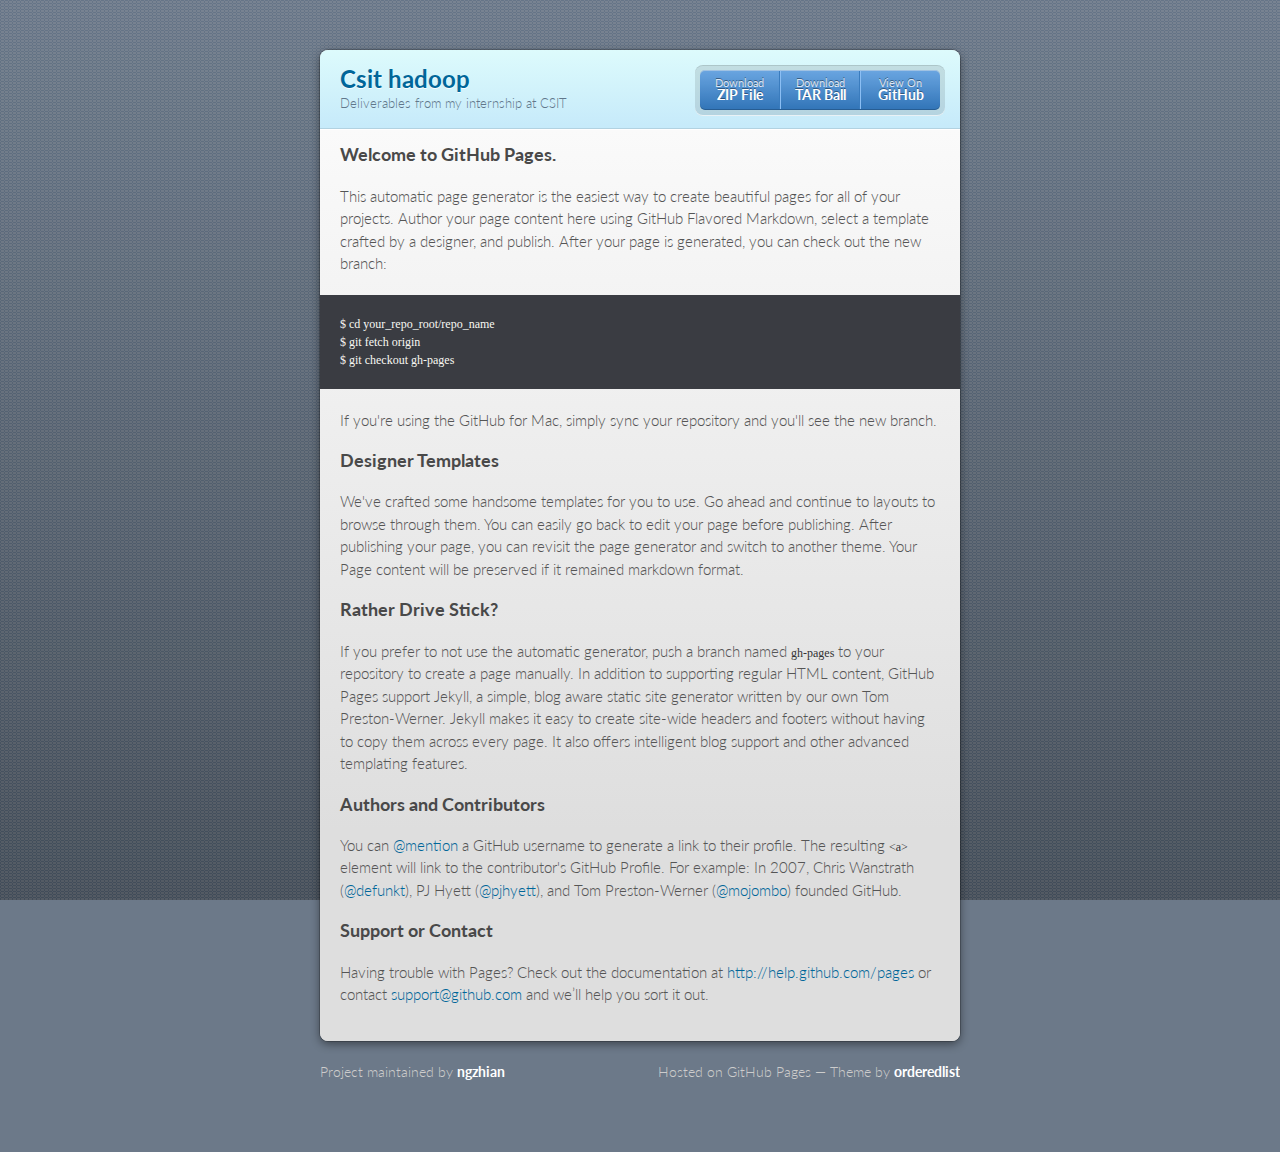
<file: index.html>
<!doctype html>
<html>
  <head>
    <meta charset="utf-8">
    <meta http-equiv="X-UA-Compatible" content="chrome=1">
    <title>Csit hadoop by ngzhian</title>

    <link rel="stylesheet" href="stylesheets/styles.css">
    <link rel="stylesheet" href="stylesheets/pygment_trac.css">
    <script src="javascripts/scale.fix.js"></script>
    <meta name="viewport" content="width=device-width, initial-scale=1, user-scalable=no">

    <!--[if lt IE 9]>
    <script src="//html5shiv.googlecode.com/svn/trunk/html5.js"></script>
    <![endif]-->
  </head>
  <body>
    <div class="wrapper">
      <header>
        <h1>Csit hadoop</h1>
        <p>Deliverables from my internship at CSIT</p>
        <p class="view"><a href="https://github.com/ngzhian/csit_hadoop">View the Project on GitHub <small>ngzhian/csit_hadoop</small></a></p>
        <ul>
          <li><a href="https://github.com/ngzhian/csit_hadoop/zipball/master">Download <strong>ZIP File</strong></a></li>
          <li><a href="https://github.com/ngzhian/csit_hadoop/tarball/master">Download <strong>TAR Ball</strong></a></li>
          <li><a href="https://github.com/ngzhian/csit_hadoop">View On <strong>GitHub</strong></a></li>
        </ul>
      </header>
      <section>
        <h3>Welcome to GitHub Pages.</h3>

<p>This automatic page generator is the easiest way to create beautiful pages for all of your projects. Author your page content here using GitHub Flavored Markdown, select a template crafted by a designer, and publish. After your page is generated, you can check out the new branch:</p>

<pre><code>$ cd your_repo_root/repo_name
$ git fetch origin
$ git checkout gh-pages
</code></pre>

<p>If you're using the GitHub for Mac, simply sync your repository and you'll see the new branch.</p>

<h3>Designer Templates</h3>

<p>We've crafted some handsome templates for you to use. Go ahead and continue to layouts to browse through them. You can easily go back to edit your page before publishing. After publishing your page, you can revisit the page generator and switch to another theme. Your Page content will be preserved if it remained markdown format.</p>

<h3>Rather Drive Stick?</h3>

<p>If you prefer to not use the automatic generator, push a branch named <code>gh-pages</code> to your repository to create a page manually. In addition to supporting regular HTML content, GitHub Pages support Jekyll, a simple, blog aware static site generator written by our own Tom Preston-Werner. Jekyll makes it easy to create site-wide headers and footers without having to copy them across every page. It also offers intelligent blog support and other advanced templating features.</p>

<h3>Authors and Contributors</h3>

<p>You can <a href="https://github.com/blog/821" class="user-mention">@mention</a> a GitHub username to generate a link to their profile. The resulting <code>&lt;a&gt;</code> element will link to the contributor's GitHub Profile. For example: In 2007, Chris Wanstrath (<a href="https://github.com/defunkt" class="user-mention">@defunkt</a>), PJ Hyett (<a href="https://github.com/pjhyett" class="user-mention">@pjhyett</a>), and Tom Preston-Werner (<a href="https://github.com/mojombo" class="user-mention">@mojombo</a>) founded GitHub.</p>

<h3>Support or Contact</h3>

<p>Having trouble with Pages? Check out the documentation at <a href="http://help.github.com/pages">http://help.github.com/pages</a> or contact <a href="mailto:support@github.com">support@github.com</a> and we’ll help you sort it out.</p>
      </section>
    </div>
    <footer>
      <p>Project maintained by <a href="https://github.com/ngzhian">ngzhian</a></p>
      <p>Hosted on GitHub Pages &mdash; Theme by <a href="https://github.com/orderedlist">orderedlist</a></p>
    </footer>
    <!--[if !IE]><script>fixScale(document);</script><![endif]-->
    
  </body>
</html>
</file>
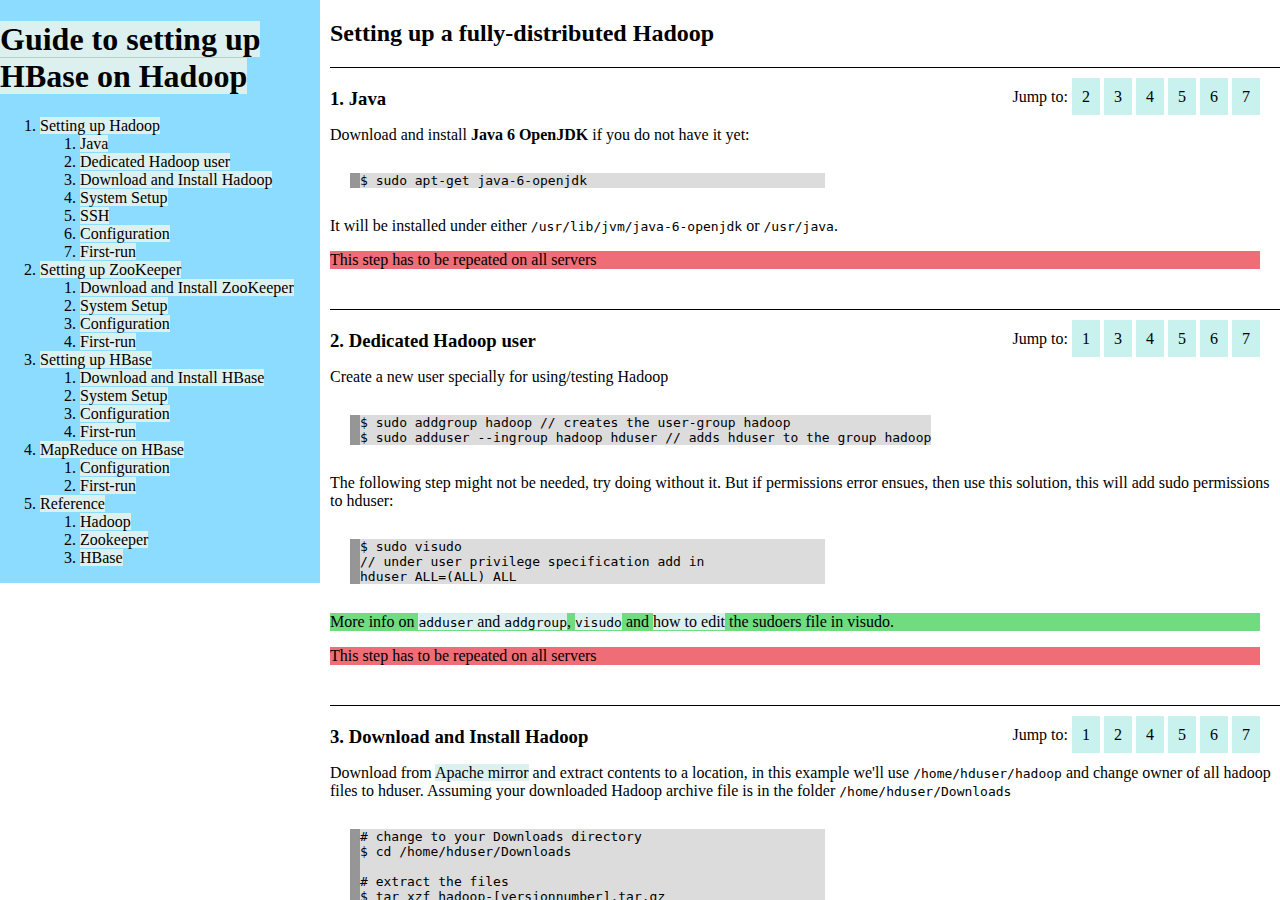
<file: guide/guide.html>
<!DOCTYPE html>

<html>
<head>
<title>Guide to setting up HBase on Hadoop</title>
<link rel="stylesheet" type="text/css" href="main.css">
<style>

</style>
</head>
<body>
<nav>
<h1><a href="">Guide to setting up HBase on Hadoop</a></h1>
<ol>

<li>
<a href="#hadooptop">Setting up Hadoop</a>
<ol class="">
<li><a href="#hadoop1">Java</a></li>
<li><a href="#hadoop2">Dedicated Hadoop user</a></li>
<li><a href="#hadoop3">Download and Install Hadoop</a></li>
<li><a href="#hadoop4">System Setup</a></li>
<li><a href="#hadoop5">SSH</a></li>
<li><a href="#hadoop6">Configuration</a></li>
<li><a href="#hadoop7">First-run</a></li>
</ol>
</li>

<li>
<a href="#zookeepertop">Setting up ZooKeeper</a>
<ol>
<li><a href="#zookeeper1">Download and Install ZooKeeper</a></li>
<li><a href="#zookeeper2">System Setup</a></li>
<li><a href="#zookeeper3">Configuration</a></li>
<li><a href="#zookeeper4">First-run</a></li>
</ol>
</li>

<li>
<a href="#hbasetop">Setting up HBase</a>
<ol>
<li><a href="#hbase1">Download and Install HBase</a></li>
<li><a href="#hbase2">System Setup</a></li>
<li><a href="#hbase3">Configuration</a></li>
<li><a href="#hbase4">First-run</a></li>
</ol>
</li>

<li>
<a href="#mrhbasetop">MapReduce on HBase</a>
<ol>
<li><a href="#mrhbase1">Configuration</a></li>
<li><a href="#mrhbase2">First-run</a></li>
</ol>
</li>

<li>
<a href="#reftop">Reference</a>
<ol>
<li><a href="#ref1">Hadoop</a></li>
<li><a href="#ref2">Zookeeper</a></li>
<li><a href="#ref3">HBase</a></li>
</ol>
</li>

</ol>

</nav>

<section id="content">

<article id="hadoop">
<h2 id="hadooptop">Setting up a fully-distributed Hadoop</h2>
<section id="hadoop1">
<h3>1. Java</h3>
<span class="inner_anchor">Jump to: <a href="#hadoop2">2</a> <a href="#hadoop3">3</a> <a href="#hadoop4">4</a> <a href="#hadoop5">5</a> <a href="#hadoop6">6</a> <a href="#hadoop7">7</a></span>
<p>Download and install <strong>Java 6 OpenJDK</strong> if you do not have it yet:</p>
<pre>$ sudo apt-get java-6-openjdk</pre>
<p>It will be installed under either
<code>/usr/lib/jvm/java-6-openjdk</code> or <code>/usr/java</code>.</p>
<p class="caution">This step has to be repeated on all servers</p>
</section>
<section id="hadoop2">
<h3>2. Dedicated Hadoop user</h3>
<span class="inner_anchor">Jump to: <a href="#hadoop1">1</a> <a href="#hadoop3">3</a> <a href="#hadoop4">4</a> <a href="#hadoop5">5</a> <a href="#hadoop6">6</a> <a href="#hadoop7">7</a></span>
<p>Create a new user specially for using/testing Hadoop</p>
<pre>$ sudo addgroup hadoop // creates the user-group hadoop
$ sudo adduser --ingroup hadoop hduser // adds hduser to the group hadoop</pre>

<p>The following step might not be needed, try doing without it. But if permissions error ensues, then use this solution, this will add sudo permissions to hduser:</p>
<pre>$ sudo visudo
// under user privilege specification add in
hduser ALL=(ALL) ALL</pre>
<p class="tips">More info on <a href="http://linux.die.net/man/8/adduser"><code>adduser</code> and <code>addgroup</code></a>, <a href="http://www.linuxhowtos.org/manpages/8/visudo.htm"><code>visudo</code></a> and <a href="https://help.ubuntu.com/community/Sudoers">how to edit</a> the sudoers file in visudo.</p>
<p class="caution">This step has to be repeated on all servers</p>
</section>
<section id="hadoop3">
<h3>3. Download and Install Hadoop</h3>
<span class="inner_anchor">Jump to: <a href="#hadoop1">1</a> <a href="#hadoop2">2</a> <a href="#hadoop4">4</a> <a href="#hadoop5">5</a> <a href="#hadoop6">6</a> <a href="#hadoop7">7</a></span>
<p>Download from <a href="http://www.apache.org/dyn/closer.cgi/hadoop/common/">Apache mirror</a> and extract contents to a location, in this example we'll use <code>/home/hduser/hadoop</code> and change owner of all hadoop files to hduser. Assuming your downloaded Hadoop archive file is in the folder <code>/home/hduser/Downloads</code></p>
<pre># change to your Downloads directory
$ cd /home/hduser/Downloads

# extract the files
$ tar xzf hadoop-[versionnumber].tar.gz

# move the folder to the appropriate directory
$ mv hadoop-[versionnumber] /home/hduser/hadoop

# change owner of files
$ cd /home/hduser
$ sudo chown -R hduser:hadoop hadoop </pre>
<p class="tips">More info on <a href="http://linux.die.net/man/1/chown"><code>chown</code></a></p>
<p class="caution">This step has to be repeated on all servers</p>
<p class="tips">An alternative to proceeding with the following steps on each and every server is to complete the steps on a single server, then copy the hadoop folder to the other servers via <a href="http://linux.die.net/man/1/rcp"><code>rcp</code></a> or <a href="http://linux.die.net/man/1/rsync"><code>rsync</code></a></p>
</section>
<section id="hadoop4">
<h3>4. System Setup</h3>
<span class="inner_anchor">Jump to: <a href="#hadoop1">1</a> <a href="#hadoop2">2</a> <a href="#hadoop3">3</a> <a href="#hadoop5">5</a> <a href="#hadoop6">6</a> <a href="#hadoop7">7</a></span>
<p>Configure <code>$HOME/.bashrc</code></p>
<pre>$ nano $HOME/.bashrc</pre>
<p class="tips"><a href="https://help.ubuntu.com/community/Nano">Nano</a> is a simple CLI editor. You can use any text editor you like, e.g. vi, vim, emacs, gedit, by replacing nano with the appropriate program name.</p>
<p>add the following lines to the end of the file</p>
<pre>export JAVA_HOME=/usr/lib/jvm/java-6-openjdk
export HADOOP_HOME=/home/hduser/hadoop
export PATH=$PATH:$HADOOP_HOME/bin
</pre>
<p class="tips">Change your JAVA_HOME value to the proper directory where your Java is in.</p>
<p>Configure <code>/etc/hosts</code>.</p>
<pre>$sudo nano /etc/hosts</pre>
<p class="tips">More info on <a href="http://www.joshstaiger.org/archives/2005/07/bash_profile_vs.html"><code>.bashrc</code></a> and <a href="http://ss64.com/bash/export.html"><code>export</code></a></p>
<p>In our case, we have three servers, <code>master</code>, <code>slave1</code> and <code>slave2</code>. Our /etc/hosts file will then look like this:</p>
<pre>127.0.0.1	localhost
10.2.41.78	master	nadal
10.2.41.101	slave1	UbuntuHadoop01
10.2.41.85	slave2	UbuntuHadoop02
</pre>
<p class="tips"></a><a href="http://www.faqs.org/docs/securing/chap9sec95.html">More</a> info on <a href="https://en.wikipedia.org/wiki/Hosts_(file)">/etc/hosts</a></p>
<p class="caution">There will probably be a few more lines in the file, but comment them out. Pay special attention to comment lines that looks like this:</p>
<pre>#127.0.0.1	nadal
#127.0.1.1	localhost</pre>
<p>Note the 127.0.0.1 references to your machine name, nadal in my case, and the different locahost ip, 127.0.1.1 (with two 1s). I have found that the above lines cause problems when trying to run HBase, so comment it out.</p>
<p class="caution">This step has to be repeated on all servers</p>

</section>
<section id="hadoop5">
<h3>5. SSH</h3>
<span class="inner_anchor">Jump to: <a href="#hadoop1">1</a> <a href="#hadoop2">2</a> <a href="#hadoop3">3</a> <a href="#hadoop4">4</a> <a href="#hadoop6">6</a> <a href="#hadoop7">7</a></span>
<p>Configure ssh access to localhost for hduser on master</p>
<pre>// change current user to hduser
$ su hduser
// generate a SSH key for hduser, creates an rsa key pair with an empty password
$ ssh-keygen -t rsa -P ""
// enable ssh access to local machine with this new key
$ cat $HOME/.ssh/id_rsa.pub >> $HOME/.ssh/authorized_keys
// test ssh setup
$ ssh localhost
$ ssh master
// if there are any problems, debug with
$ ssh -vvv localhost</pre>
<p><code>hduser</code> on the <code>master</code> must be able to connect to itself (<code>ssh master</code>) and also to <code>hduser</code> on the slaves via a password-less ssh login</p>
<p>Add the huser@master public ssh key to autorized_keys of hduser@slave in the hduser@slave's <code>$HOME/.ssh/authorized_keys</code></p>
<pre>$ ssh-copy-id -i $HOME/.ssh/id_rsa.pub hduser@slave1
$ ssh-copy-id -i $HOME/.ssh/id_rsa.pub hduser@slave2
</pre>
<p class="tips">More info on <a href="http://linux.die.net/man/1/ssh">ssh</a> and <a href="http://www.debian-administration.org/articles/152">passwordless SSH logins</a></p>
<p class="caution">This step has to be repeated on all servers</p>
</section>
<section id="hadoop6">
<h3>6. Configuration</h3>
<span class="inner_anchor">Jump to: <a href="#hadoop1">1</a> <a href="#hadoop2">2</a> <a href="#hadoop3">3</a> <a href="#hadoop4">4</a> <a href="#hadoop5">5</a> <a href="#hadoop7">7</a></span>
<p>
<code>conf/masters</code> (on master machine only) defines on which machines Hadoop will start secondary NameNodes in our multi-node cluster</p>
<p>The primary NameNode and the JobTracker will always be the machines on which you run the <code>bin/start-dfs.sh</code> and <code>bin/start-mapred.sh</code> scripts,</p>
<p>On master machine, update <code>conf/masters</code>, add the following line</p>
<pre>master</pre>
<p>The conf/slaves file lists the hosts, one per line, where the Hadoop slave daemons (DataNodes and TaskTrackers) will be run. On <code>master</code>, update <code>conf/slaves</code> so that it looks like this:</p>
<pre>slave1
slave2</pre>
<p class="tips">This will run the Secondary NameNode on <code>master</code>, and DataNodes and TaskTrackers on <code>slave1</code> and <code>slave2</code>.</p>
<p>You have to change the configuration files <code>conf/core-site.xml</code>, <code>conf/mapred-site.xml</code> and <code>conf/hdfs-site.xml</code> on ALL machines as follows.</p>

<pre>&lt;!-- In: conf/core-site.xml --&gt;
&lt;configuration&gt;
  &lt;property&gt;
    &lt;name&gt;fs.default.name&lt;/name&gt;
    &lt;value&gt;hdfs://master:54310&lt;/value&gt;
    &lt;description&gt;The name of the default file system. &nbsp;A URI whose scheme and authority determine the FileSystem implementation. &nbsp;The uri's scheme determines the config property (fs.SCHEME.impl) naming the FileSystem implementation class. &nbsp;The uri's authority is used to determine the host, port, etc. for a filesystem.
    &lt;/description&gt;
  &lt;/property&gt;
&lt;/configuration&gt;</pre>

<pre>&lt;!-- In: conf/mapred-site.xml --&gt;
&lt;configuration&gt;
  &lt;property&gt;
    &lt;name&gt;mapred.job.tracker&lt;/name&gt;
    &lt;value&gt;master:54311&lt;/value&gt;
    &lt;description&gt;The host and port that the MapReduce job tracker runs at. &nbsp;If &quot;local&quot, then jobs are run in-process as a single map and reduce task.
    &lt;/description&gt;
  &lt;/property&gt;
&lt;/configuration&gt;</pre>

<pre>&lt;!-- In: conf/hdfs-site.xml --&gt;
&lt;configuration&gt;
  &lt;property&gt;
    &lt;name&gt;dfs.replication&lt;/name&gt;
    &lt;value&gt;2&lt;/value&gt;
    &lt;description&gt;Default block replication. The actual number of replications can be specified when the file is created. The default is used if replication is not specified in create time.
    &lt;/description&gt;
  &lt;/property&gt;
  &lt;property&gt;
    &lt;name&gt;dfs.name.dir&lt;/name&gt;
    &lt;value&gt;/home/hduser/hadoop/tmp/dfs/name&lt;/value&gt;
    &lt;description&gt; Determines where on the local filesystem the DFS name node should store the name table(fsimage). If this is a comma-delimited list of directories then the name table is replicated in all of the directories, for redundancy.
    &lt;/description&gt;
  &lt;/property&gt;
  &lt;property&gt;
    &lt;name&gt;dfs.data.dir&lt;/name&gt;
    &lt;value&gt;/home/hduser/hadoop/tmp/dfs/data&lt;/value&gt;
    &lt;description&gt; Determines where on the local filesystem an DFS data node should store its blocks. If this is a comma-delimited list of directories, then data will be stored in all named directories, typically on different devices. Directories that do not exist are ignored.
    &lt;/description&gt;
  &lt;/property&gt;
&lt;/configuration&gt;</pre>
<p>More info on the configuration parameters: <a href="http://hadoop.apache.org/common/docs/current/cluster_setup.html#Configurationml">important parameters</a>, and all parameters in the file <a href="http://hadoop.apache.org/common/docs/current/core-default.html">core-site.xml</a>, <a href="http://hadoop.apache.org/common/docs/current/hdfs-default.html">hdfs-site.xml</a>, <a href="http://hadoop.apache.org/common/docs/current/mapred-default.html">mapred-site.xml</a></p>
<p class="tips">You can use <a href="http://www.linuxmanpages.com/man1/rcp.1.php"><code>rcp</code></a> or <a href="http://www.linuxmanpages.com/man1/rsync.1.php"><code>rsync</code></a> to copy your configuration files from one server to another.</p>
<p class="caution">The information in the links might be outdated due to frequent updates on Hadoop</p>
<p class="caution">This step has to be repeated on all servers</p>
</section>
<section id="hadoop7">
<h3>7. First-run</h3>
<span class="inner_anchor">Jump to: <a href="#hadoop1">1</a> <a href="#hadoop2">2</a> <a href="#hadoop3">3</a> <a href="#hadoop4">4</a> <a href="#hadoop5">5</a> <a href="#hadoop6">6</a></span>
<p>Format namenode on NameNode (master)</p>
<pre>$ bin/hadoop namenode -format</pre>
<p class="tips">You might be able to omit the <code>bin/</code> because you have added the <code>$HADOOP_HOME/bin</code> to your <code>.bashrc</code> path, so <code>bash</code> will automatically be able to locate the <code>hadoop</code> script, and be able to execute the <code>namenode</code> command properly.So for the above input, and all other inputs into the script below, you can omit the <code>bin/</code> prefixes, as such:</p>

<pre>$ hadoop namenode -format</pre>

<p>Start the multi-node cluster by running <code>bin/start-dfs.sh</code> on the machine that you want NameNode to run on, this will bring up HDFS with NameNode on the machine this script is ran and DataNodes on the machines listed in <code>conf/slaves</code></p>
<pre>$ bin/start-dfs.sh</pre>

<p>Examine the success/failure of this command in the <code>logs</code> folder.</p>
<p class="tips">Examine the logs folder on <code>master</code> to troubleshoot the starting of NameNode and SecondaryNameNode. Examing the logs on each slave to debug the its respective DataNode.</p>
<p>Use <code>jps</code> to look at the Java processes running, it should be something like this:</p>
<pre>hduser@master:/home/hduser/hadoop$ jps
14799 NameNode
15314 Jps
14880 DataNode
14977 SecondaryNameNode

hduser@slave1:/home/hduser/hadoop$ jps
15183 DataNode
15616 Jps

hduser@slave2:/home/hduser/hadoop$ jps
15225 DataNode
15985 Jps
</pre>

<p>Run the command <code>/bin/start-mapred.sh</code> on the machine you want the JobTracker to run on
This will bring up the MapReduce cluster with the JobTracker running on the machine you ran the previous command on, and TaskTrackers on the machines listed in the conf/slaves file.</p>
<p class="tips">Examine the logs folder on <code>master</code> to troubleshoot the starting of JobTracker. Examing the logs on each slave to debug the its respective TaskTracker.</p>
<p>Use <code>jps</code> to look at the Java processes running, it should be something like this:</p>
<pre>$ bin/start-mapred.sh

hduser@master:/home/hduser/hadoop$ jps
16017 Jps
14799 NameNode
15686 TaskTracker
14880 DataNode
15596 JobTracker
14977 SecondaryNameNode

hduser@slave1:/home/hduser/hadoop$ jps
15183 DataNode
15897 TaskTracker
16284 Jps

hduser@slave2:/home/hduser/hadoop$ jps
15225 DataNode
15985 Jps
15897 TaskTracker
</pre>


<p>Hadoop has web interfaces at the following URL to check/track the various processes:
<pre>http://master:50030/ &dash; web UI for MapReduce job tracker(s)
http://master:50060/ &dash; web UI for task tracker(s)
http://master:50070/ &dash; web UI for HDFS name node(s)</pre>
</p>
<p>Run a sample MapReduce test to test that your cluster is up.</p>
<pre>
$ cd ~/hadoop

# Copy the input files into the distributed filesystem
# (there will be no output visible from the command):
$ bin/hadoop fs -put conf input

# Run some of the examples provided:
# (there will be a large amount of INFO statements as output)
# grep will search files in input folder for strings
# that matches the expression 'dfs[a-z.]+',
# and output the results to output folder
$ bin/hadoop jar hadoop-*-examples.jar grep input output 'dfs[a-z.]+'

# Examine the output files:
$ bin/hadoop fs -cat output/part-00000
</pre> 
<p>Stop the cluster using the command</p>
<pre>
$ bin/stop-all.sh
</pre>
</section>
<p class="inner_anchor"><a href="#hadooptop">Top</a></p>
</article>

<article id="zookeeper">
<h2 id="zookeepertop">Setting up a replicated ZooKeeper</h2>
<section id="zookeeper1">
<h3>1. Download and Install ZooKeeper</h3>
<span class="inner_anchor">Jump to: <a href="#zookeeper2">2</a> <a href="#zookeeper3">3</a> <a href="#zookeeper4">4</a></span>
<p>Download from <a href="http://www.apache.org/dyn/closer.cgi/zookeeper/">Apache mirror</a> and extract contents to a location, in this example we'll use <code>/home/hduser/zookeeper</code> and change owner of all zookeeper files to hduser:</p>
<pre># change to your Downloads directory
$ cd /home/hduser/Downloads

# extract the files
$ tar xzf zookeeper-[versionnumber].tar.gz

# move the folder to the appropriate directory
$ mv zookeeper-[versionnumber] /home/hduser/zookeeper

# change owner of files
$ cd /home/hduser
$ sudo chown -R hduser:hadoop zookeeper </pre>
<p class="tips">More info on <a href="http://linux.die.net/man/1/chown"><code>chown</code></a></p>
<p class="caution">This step has to be repeated on all servers</p>
<p class="tips">An alternative to proceeding with the following steps on each and every server is to complete the steps on a single server, then copy the zookeeper folder to the other servers via <a href="http://linux.die.net/man/1/rcp"><code>rcp</code></a> or <a href="http://linux.die.net/man/1/rsync"><code>rsync</code></a></p>
</section>
<section id="zookeeper2">

<h3>2. System Setup</h3>
<span class="inner_anchor">Jump to: <a href="#zookeeper1">1</a> <a href="#zookeeper3">3</a> <a href="#zookeeper4">4</a></span>
<p>Configure <code>$HOME/.bashrc</code></p>
<pre>$ nano $HOME/.bashrc</pre>
<p class="tips"><a href="https://help.ubuntu.com/community/Nano">Nano</a> is a simple CLI editor. You can use any text editor you like, e.g. vi, vim, emacs, gedit, by replacing nano with the appropriate program name.</p>
<p>Append the following lines, or update if similar exists to the end of the file</p>
<pre>export ZK_HOME=/home/hduser/zookeeper
export PATH=$PATH:$HADOOP_HOME/bin:$ZK_HOME/bin
</pre>
<p>If you followed the previous section on Setting up Hadoop, your file will look like this</p>
<pre>export JAVA_HOME=/usr/lib/jvm/java-6-openjdk
export HADOOP_HOME=/home/hduser/hadoop
export ZK_HOME=/home/hduser/zookeeper
export PATH=$PATH:$HADOOP_HOME/bin:$ZK_HOME/bin
</pre>
<p class="tips">More info on <a href="http://www.joshstaiger.org/archives/2005/07/bash_profile_vs.html"><code>.bashrc</code></a> and <a href="http://ss64.com/bash/export.html"><code>export</code></a></p>

<p class="caution">This step has to be repeated on all servers</p>



</section>
<section id="zookeeper3">
<h3>3. Configuration</h3>
<span class="inner_anchor">Jump to: <a href="#zookeeper1">1</a> <a href="#zookeeper2">2</a> <a href="#zookeeper4">4</a></span>

<p>For configuring the zookeeper goto <code>conf</code> folder in where you installed zookeeper, we used <code>/home/hduser/zookeeper</code>, you may or may not find <code>zoo.cfg</code>. If you find it, make sure the contents match below, if not do a file copy:</p>
<pre>cp zoo_sample.cfg zoo.cfg</pre>
<p class="tips">More info on <a href="http://linux.die.net/man/1/cp"><code>cp</code></a></p>
<p>If no <code>zoo_sample.cfg</code> exists, just make a new file named <code>zoo.cfg</code> with the following contents:</p>
<pre>
# The number of milliseconds of each tick
tickTime=2000

# The directory where the snapshot is stored
dataDir=/home/hduser/zookeeper/dataDir

# The port at which clients will connect
clientPort=2181

# The number of ticks that the initial
# synchronization phase can take
initLimit=5

# The number of ticks that can pass
# between sending a request and
# getting an acknowledgement
syncLimit=2

server.3=master:2888:3888
server.1=slave1:2888:3888
server.2=slave2:2888:3888
</pre>
<p class="tips">More info on the attributes in the file <a href="http://zookeeper.apache.org/doc/r3.4.3/zookeeperStarted.html#sc_RunningReplicatedZooKeeper">here</a> and <a href="http://zookeeper.apache.org/doc/trunk/zookeeperAdmin.html#sc_configuration">here</a>.</p>
<p>The most important thing is the lines in the form of <code>server.N</code>. The entries list the servers that make up the ZooKeeper service. When the server starts up, it knows which server it is by looking for the file <code>myid</code> in the data directory, which as specified is <code>/home/hduser/zookeeper/dataDir</code></p>
<p>The <code>myid</code> file in <code>/home/hduser/zookeeper/dataDir</code> has a single line containing that machine's id. This id is unique within the ensemble and should have a value of between 1 and 255</p>
<p>As such, the <code>myid</code> file of master will be:</p>
<pre>3</pre>
<p>The <code>myid</code> file of slave1 will be:</p>
<pre>1</pre>
<p>The <code>myid</code> file of slave2 will be:</p>
<pre>2</pre>
<p class="tips">The server with the highest <code>myid</code> will be elected the leader</p>
</section>
<section id="zookeeper4">
<h3>4. First-run</h3>
<span class="inner_anchor">Jump to: <a href="#zookeeper1">1</a> <a href="#zookeeper2">2</a> <a href="#zookeeper3">3</a></span>
<p>Execute this command on all machines:</p>
<pre>$ zkServer.sh start</pre>

<p>or for a more verbose version:</p>
<pre>$ zkServer.sh start-foreground</pre>

<p>Check the status of the machines with</p>
<pre>$ zkServer.sh status
# you'll get either of the two reponses below
Mode: follower
Mode: leader
# depending on the machines myid
</pre>
<p class="tips">It doesn't really matter which machine is the leader or the follower, the NameNode does not have to be the leader. The important thing is that ZooKeeper is running in all the machines that you have stated.</p>
<p>If you followed the Setting up Hadoop section before this, running <code>jps</code> will show you the following output:</p>
<pre>hduser@master:/home/hduser/hadoop$ jps
16017 Jps
14799 NameNode
15686 TaskTracker
14880 DataNode
15596 JobTracker
14977 SecondaryNameNode
3269 QuorumPeerMain

hduser@slave1:/home/hduser/hadoop$ jps
15183 DataNode
15897 TaskTracker
16284 Jps
1878 QuorumPeerMain

hduser@slave2:/home/hduser/hadoop$ jps
15225 DataNode
15985 Jps
15897 TaskTracker
1258 QuorumPeerMain
</pre>
</section>
<p class="inner_anchor"><a href="#zookeepertop">Top</a></p>
</article>

<article id="hbase">
<h2 id="hbasetop">Setting up a fully-distributed HBase</h2>
<section id="hbase1">
<h3>1. Download and Install HBase</h3>
<span class="inner_anchor">Jump to: <a href="#hbase2">2</a> <a href="#hbase3">3</a> <a href="#hbase4">4</a></span>
<p>Download from <a href="http://www.apache.org/dyn/closer.cgi/hbase/">Apache Mirror</a> and unpack it to a location, in this example we'll use <code>/home/hduser/hbase</code>:</p>
<pre># change to your Downloads directory
$ cd /home/hduser/Downloads

# extract the files
$ tar xzf hbase-[versionnumber].tar.gz

# move the folder to the appropriate directory
$ mv hbase-[versionnumber] /home/hduser/hbase

# change owner of files
$ cd /home/hduser
$ sudo chown -R hduser:hadoop hbase </pre>
<p class="tips">More info on <a href="http://linux.die.net/man/1/chown"><code>chown</code></a></p>
<p class="caution">This step has to be repeated on all servers</p>
<p class="tips">An alternative to proceeding with the following steps on each and every server is to complete the steps on a single server, then copy the hbase folder to the other servers via <a href="http://linux.die.net/man/1/rcp"><code>rcp</code></a> or <a href="http://linux.die.net/man/1/rsync"><code>rsync</code></a></p>
</section>
<section id="hbase2">
<span class="inner_anchor">Jump to: <a href="#hbase1">1</a> <a href="#hbase3">3</a> <a href="#hbase4">4</a></span>
<h3>2. System Setup</h3>
<p>Configure <code>$HOME/.bashrc</code></p>
<pre>$ nano $HOME/.bashrc</pre>
<p class="tips"><a href="https://help.ubuntu.com/community/Nano">Nano</a> is a simple CLI editor. You can use any text editor you like, e.g. vi, vim, emacs, gedit, by replacing nano with the appropriate program name.</p>
<p>Append the following lines, or update if similar exists to the end of the file</p>
<pre>export HBASE_HOME=/home/hduser/hbase
export PATH=$PATH:$HADOOP_HOME/bin:$ZK_HOME/bin:$HBASE_HOME/bin
</pre>
<p>If you followed the previous section on Setting up Hadoop, your file will look like this</p>
<pre>export JAVA_HOME=/usr/lib/jvm/java-6-openjdk
export HADOOP_HOME=/home/hduser/hadoop
export ZK_HOME=/home/hduser/zookeeper
export HBASE_HOME=/home/hduser/hbase
export PATH=$PATH:$HADOOP_HOME/bin:$ZK_HOME/bin:$HBASE_HOME/bin
</pre>
<p class="tips">More info on <a href="http://www.joshstaiger.org/archives/2005/07/bash_profile_vs.html"><code>.bashrc</code></a> and <a href="http://ss64.com/bash/export.html"><code>export</code></a></p>
<p class="caution">This step has to be repeated on all servers</p>
</section>
<section id="hbase3">
<span class="inner_anchor">Jump to: <a href="#hbase1">1</a> <a href="#hbase2">2</a> <a href="#hbase4">4</a></span>
<h3>3. Configuration</h3>
<p>You have to edit 3 configuration files on ALL MACHINES.</p>
<p>First, edit the <code>hbase-env.sh</code> file in the <code>conf</code> directory of HBase:</p>
<pre>$ nano hbase-env.sh</pre>
<p>Scroll to the bottom of the file, edit the last line of the file such that it now says:</p>
<pre>export HBASE_MANAGES_ZK=false</pre>
<p>Next, the <code>hbase-site.xml</code> file. Add the following lines:</p>
<pre>
&lt;!-- In: conf/hbase-site.xml --&gt;
&lt;configuration&gt;
  &lt;property&gt;
    &lt;name&gt;hbase.rootdir&lt;/name&gt;
    &lt;value&gt;hdfs://master:54310/hbase&lt;/value&gt;
    &lt;description&gt;The directory shared by region servers and into which HBase persists. The URL should be 'fully-qualified' to include the filesystem scheme. For example, to specify the HDFS directory '/hbase' where the HDFS instance's namenode is running at namenode.example.org on port 9000, set this value to: hdfs://namenode.example.org:9000/hbase. By default HBase writes into /tmp. Change this configuration else all data will be lost on machine restart.&lt;/description&gt;
  &lt;/property&gt;
  &lt;property&gt;
    &lt;name&gt;hbase.cluster.distributed&lt;/name&gt;
    &lt;value&gt;true&lt;/value&gt;
    &lt;description&gt;The mode the cluster will be in. Possible values are false for standalone mode and true for distributed mode. If false, startup will run all HBase and ZooKeeper daemons together in the one JVM.&lt;/description&gt;
  &lt;/property&gt;
  &lt;property&gt;
    &lt;name&gt;hbase.zookeeper.quorum&lt;/name&gt;
    &lt;value&gt;master,slave1,slave2&lt;/value&gt;
    &lt;description&gt;Comma separated list of servers in the ZooKeeper Quorum. For example, "host1.mydomain.com,host2.mydomain.com,host3.mydomain.com". By default this is set to localhost for local and pseudo-distributed modes of operation. For a fully-distributed setup, this should be set to a full list of ZooKeeper quorum servers. If HBASE_MANAGES_ZK is set in hbase-env.sh this is the list of servers which we will start/stop ZooKeeper on.&lt;/description&gt;
  &lt;/property&gt;
  &lt;property&gt;
    &lt;name&gt;hbase.zookeeper.property.clientPort&lt;/name&gt;
    &lt;value&gt;2181&lt;/value&gt;
    &lt;description&gt;Property from ZooKeeper's config zoo.cfg. The port at which the clients will connect.&lt;/description&gt;
  &lt;/property&gt;
  &lt;property&gt;
    &lt;name&gt;hbase.zookeeper.property.dataDir&lt;/name&gt;
    &lt;value&gt;/home/hduser/zookeeper/dataDir&lt;/value&gt;
    &lt;description&gt;Property from ZooKeeper's config zoo.cfg. The directory where the snapshot is stored.&lt;/description&gt;
  &lt;/property&gt;
&lt;/configuration&gt;
</pre>
<p class="tips">You'll notice that some properties in <code>hbase-site.xml</code> are similar to the ones defined in <code>zoo.cfg</code>. According to documentation, HBase will prefer the configuration found in zoo.cfg over any settings in hbase-site.xml, as long as <code>zoo.cfg</code>is in HBase's <code>CLASSPATH</code>. So if you copy <code>zoo.cfg</code> to the <code>conf</code> directory of HBase, those properties should not be needed, but to be safe, just leave them inside, but make sure that the settings match.</p>
<p>Lastly, the <code>regionservers</code> file in the <code>conf</code> directory. If that file does not exist, create it. This file lists all the hosts to you would like RegionServers to be running on, one host per line:</p>
<pre>slave1
slave2
</pre>
<p>You also have to make sure HBase knows your HDFS configuration, the easiest way to do it is to create a soft symbolic link to Hadoop's <code>hdfs-site.xml</code> in HBase's <code>conf</code> directory.</p>
<pre>$ cd /home/hduser/hbase/conf
$ ln -s ../../hadoop/conf/hdfs-site.xml</pre>

<p class="tips">More information on <a href="http://linux.die.net/man/1/ln"><code>ln</code></a></p>
</section>
<section id="hbase4">
<span class="inner_anchor">Jump to: <a href="#hbase1">1</a> <a href="#hbase2">2</a> <a href="#hbase3">3</a></span>
<h3>4. First-run</h3>
<p>Ensure that you HDFS is running first, MapReduce is not required to be running at this stage, but if it is, leave it.</p>
<pre>$ start-hdfs.sh</pre>
<p>Since we have told HBase not to manage its ZooKeeper, we'll have to start it manually. If you didn't not follow the previous section on Setting up ZooKeeper try:</p>
<pre>$ hbase-daemons.sh start zookeeper
# check the status of each machine by running the following
$ zkServer.sh status
</pre>
<p>If the above command doesn't start the ZooKeeper instances, we'll have to start it manually on each machine. Run on each machine the following command:</p>
<pre>$ zkServer.sh Start
# examine the status by running
$ zkServer.sh status
# Each machine will either be a follower or a leader
</pre>
<p>Once the ZooKeeper instances are up in the machines specified in your <code>zoo.cfg</code> file (which is the same as the <code>hbase.zookeeper.quorum</code> property), you can start HBase:</p>
<pre>$ start-hbase.sh</pre>
<p>This will bring up RegionMaster on the machine with NameNode running RegionServers on the machines with DataNodes running</p>
<p>Examine the success/failure of this command in the <code>/home/hduser/hbase/logs</code> folder.</p>
<p class="tips">Examine the <code>logs</code> folder on <code>master</code> to troubleshoot the starting of HMaster. Examine the <code>logs</code> on each slave to debug the its respective HRegionServer.</p>
<p>Use <code>jps</code> to look at the Java processes running, it should be something like this:</p>
<pre>hduser@master:/home/hduser/hadoop$ jps
16017 Jps
14799 NameNode
15686 TaskTracker
14880 DataNode
15596 JobTracker
14977 SecondaryNameNode
3269 QuorumPeerMain
6238 HMaster


hduser@slave1:/home/hduser/hadoop$ jps
15183 DataNode
15897 TaskTracker
16284 Jps
1879 QuorumPeerMain
2001 HRegionServer

hduser@slave2:/home/hduser/hadoop$ jps
15225 DataNode
15985 Jps
15897 TaskTracker
1258 QuorumPeerMain
2158 HRegionServer
</pre>
<p>HBase has web interfaces at the following URL to check/track the various processes:</p>
<pre>http://master:60000/ &dash; web UI listing vital atttributes</pre>
<p>Run some simple Shell exercises to test that your HBase is set up correctly:</p>
<pre>$ hbase shell
# this will allow you to connect to hbase via the shell
# you will see a prompt on the same window as such
hbase(main):001:></pre>
<p class="tips">Type help and then &lt;RETURN&gt; to see a listing of shell commands and options.</p>
<p>We will create a test table called <code>'test'</code> with a single column family named <code>'cf'</code>. We then enter 3 different values, in 3 different rows, under 3 different columns.</p>
<pre>hbase(main):003:0> create 'test', 'cf'
0 row(s) in 1.2200 seconds
hbase(main):003:0> list 'test'
..
1 row(s) in 0.0550 seconds
hbase(main):004:0> put 'test', 'row1', 'cf:a', 'value1'
0 row(s) in 0.0560 seconds
hbase(main):005:0> put 'test', 'row2', 'cf:b', 'value2'
0 row(s) in 0.0370 seconds
hbase(main):006:0> put 'test', 'row3', 'cf:c', 'value3'
0 row(s) in 0.0450 seconds
</pre>
<p>This enters first value <code>'value1'</code> at the row <code>'row1'</code>, at column <code>'a'</code> under column family <code>'cf'</code>; the value <code>'value2'</code> at the row <code>'row2'</code>, at column <code>'b'</code> under column family <code>'cf'</code>; the value <code>'value3'</code> at the row <code>'row3'</code>, at column <code>'c'</code> under column family <code>'cf'</code>.</p>
<p>Columns in HBase are comprised of a column family prefix &dash; cf in this example &dash; followed by a colon and then a column qualifier suffix.</p>
<p>We then run a scan on the table to verify that the values have been inserted properly</p>
<pre>hbase(main):007:0> scan 'test'
ROW        COLUMN+CELL
row1       column=cf:a, timestamp=1288380727188, value=value1
row2       column=cf:b, timestamp=1288380738440, value=value2
row3       column=cf:c, timestamp=1288380747365, value=value3
3 row(s) in 0.0590 seconds
</pre>
<p>We can also retrieve a single row as such:</p>
<pre>hbase(main):008:0> get 'test', 'row1'
COLUMN      CELL
cf:a        timestamp=1288380727188, value=value1
1 row(s) in 0.0400 seconds
</pre>
<p>Since our HBase is runs on HDFS, we can browse the tables on HDFS's web UI:</p>
<pre># On your browser go to
http://master:50070
# look for the "Brow the filesystem" link
# you will see a listing for folders which is simlar to the below
hbase	dir	2012-05-12 03:04	rwxr-xr-x	hduser	supergroup
tmp	dir	2012-05-12 01:42	rwxr-xr-x	hduser	supergroup
user	dir	2012-05-12 01:35	rwxr-xr-x	hduser	supergroup
# click on the hbase link to access the hbase directory
# you should be able to see your a directory named after your table, 'test'
-ROOT-	dir	2012-05-10 05:06	rwxr-xr-x	hduser	supergroup
-META-	dir	2012-05-12 01:41	rwxr-xr-x	hduser	supergroup
.logs	dir	2012-05-12 08:12	rwxr-xr-x	hduser	supergroup
test	dir	2012-05-12 00:29	rwxr-xr-x	hduser	supergroup
</pre>
<p>This will confirm that your setup of HBase on HDFS is successful. We will keep the table because we want to use it to test our MapReduce set-up, but if you want try removing the table, you can now disable and drop your test table this way:</p>
<pre>hbase(main):012:0> disable 'test'
0 row(s) in 1.0930 seconds
hbase(main):013:0> drop 'test'
0 row(s) in 0.0770 seconds 
</pre>
<p>And finally exit the HBase shell:</p>
<pre>hbase(main):014:0> exit</pre>
</section>
<p class="inner_anchor"><a href="#hbasetop">Top</a></p>
</article>

<article id="mrhbase">
<h2 id="mrhbasetop">MapReduce on HBase</h2>
<section id="mrhbase1">
<h3>1. Configuration</h3>
<p>By default MapReduce does not have access to the HBase jars, so we either have to copy the HBase jars to Hadoop's <code>lib</code> folder, or we can edit the <code>CLASSPATH</code> of Hadoop, which is demonstrated below:</p>
<pre># open the hadoop script file
$ gedit /home/hduser/hadoop/bin/hadoop
# look for the comment saying "add user-specified CLASSPATH last"
# add the following line above the if statement
HADOOP_CLASSPATH=`${HBASE_HOME}/bin/hbase classpath`
</pre>
<p class="tips">The back ticks ` will tell the script to execute the expression inside. In this case <code>${HBASE_HOME}/bin/hbase classpath</code> resolves to a representation of the entire classpath of HBase. We then add the representation to the variable <code>HADOOP_CLASSPATH</code>. Subsequently, this value will be added to Hadoop's classpath, meaning that Hadoop will look at these directories for jar files.</p>
<p>Finally the portion of the code that you edited should look like this:</p>
<pre># add user-specified CLASSPTH last
HADOOP_CLASSPATH=`${HBASE_HOME}/bin/hbase classpath`
if [ "$HADOOP_USER_CLASSPATH_FIRST" = "" ] && [ "$HADOOP_CLASSPATH" != "" ]; then
  CLASSPATH=${CLASSPATH}:${HADOOP_CLASSPATH}
fi
</pre>
<p>This method is easy to implement, but will pollute your Hadoop installation. Another method is as such, to run the sample HBase RowCounter MapReduce job:</p>
<pre>$ HADOOP_CLASSPATH=`${HBASE_HOME}/bin/hbase classpath` ${HADOOP_HOME}/bin/hadoop jar ${HBASE_HOME}/hbase-[version].jar rowcounter usertable</pre>
<p>This does the same thing, it makes HBase's classpath known to Hadoop. However you have to enter <code>HADOOP_CLASSPATH=`${HBASE_HOME}/bin/hbase classpath`</code> everytime you wish to run a MapReduce job on HBase. Which is why I prefer the first method.</p>
<p class="tips">More info on <a href="http://hbase.apache.org/apidocs/org/apache/hadoop/hbase/mapreduce/package-summary.html#classpath">official HBase API</a></p>
</section>
<section id="mrhbase2">
<h3>2. First-run</h3>
<p>We shall test that our we can run MapReduce jobs on our HBase setup now. The test is a <code>rowcounter</code> test that counts the number of rows in a table. Run it in this matter:</p>
<pre>$ cd /home/hduser/hbase
hadoop jar hbase-[version].jar rowcounter test
# there will be a very verbose output of INFO but look out for this line
org.apache.hadoop.hbase.mapreduce.RowCounter$RowCounterMapper$Counters
ROWS=3</pre>
<p>Or if you did not modify the <code>hadoop</code> file:</p>
hadoop jar hbase-[version].jar rowcounter test
<pre>$ cd /home/hduser/hbase
# there will be a very verbose output of INFO but look out for this line
org.apache.hadoop.hbase.mapreduce.RowCounter$RowCounterMapper$Counters
ROWS=3</pre>
<p>As you can see our <code>test</code> table has 3 rows. Which is correct.</p>
</section>
<p class="inner_anchor"><a href="#mrhbasetop">Top</a></p>
</article>

<article id="ref">
<h2 id="reftop">Reference</h2>
<section id="ref1">
<h3>Hadoop Reference</h3>
<p><a href="http://hadoop.apache.org/">Hadoop Homepage</a></p>
<p><a href="http://www.apache.org/dyn/closer.cgi/hadoop/common/">Hadoop Releases Download Page</a></p>
<p><a href="http://wiki.apache.org/hadoop/">Official Wiki for Hadoop</a></p>
<p><a href="http://hadoop.apache.org/common/docs/r1.0.2/">Hadoop Documentation Landing Page (r1.0.2)</a></p>
<p><a href="http://hadoop.apache.org/common/docs/r1.0.2/api/index.html">Hadoop 1.0.2 API</a></p>
<p class="tips">Make sure you look at your Hadoop version number and read the documentation and API for the appropriate version</p>
<p class="tips">Going through the MapReduce tutorial will ease your entry into MapReduce on HBase. You can still try MapReduce on HDFS even when HBase is set up, by following the link above.</p>
<h4>Quickstarts</h4>
<p><a href="http://hadoop.apache.org/common/docs/r1.0.2/single_node_setup.html">Hadoop Single Node Setup Quickstart Guide</a></p>
<p><a href="http://hadoop.apache.org/common/docs/r1.0.2/cluster_setup.html">Hadoop Cluster Setup Quickstart Guide</a></p>
<h4>Tutorials</h4>
<p><a href="http://hadoop.apache.org/common/docs/r1.0.2/mapred_tutorial.html">Basic MapReduce Tutorial</a></p>
<p><a href="http://developer.yahoo.com/hadoop/tutorial/">Yahoo! Hadoop Tutorial</a></p>
<p><a href="http://www.michael-noll.com/tutorials/running-hadoop-on-ubuntu-linux-single-node-cluster/">Running Hadoop On Ubuntu Linux (Single-Node Cluster)</a></p>
<p><a href="http://www.michael-noll.com/tutorials/running-hadoop-on-ubuntu-linux-multi-node-cluster/">Running Hadoop On Ubuntu Linux (Multi-Node Cluster)</a></p>
<p><a href="http://ankitasblogger.blogspot.com/2011/01/hadoop-cluster-setup.html">Ankit Jain's blog: Installation of hadoop in the cluster - A complete step by step tutorial</a></p>
<h4>In-depth</h4>
<p><a href="http://hadoop.apache.org/common/docs/r1.0.2/hdfs_design.html">HDFS Architecture</a></p>
<h4>Book</h4>
<p><a href="http://hadoopbook.com/">Hadoop: The Definitive Guide</a></p>
</section>
<section id="ref2">
<h3>ZooKeeper Reference</h3>
<p><a href="http://zookeeper.apache.org/">ZooKeeper Homepage</a></p>
<p><a href="http://www.apache.org/dyn/closer.cgi/zookeeper/">ZooKeeper Releases Download Page</a></p>
<p><a href="https://cwiki.apache.org/confluence/display/ZOOKEEPER/Index">ZooKeeper Wiki Page</a></p>
<p><a href="http://zookeeper.apache.org/doc/trunk/">ZooKeeper 3.4 Documentation Landing Page</a></p>
<p><a href="http://zookeeper.apache.org/doc/r3.4.3/api/index.html">ZooKeeper 3.4.3 API</a></p>
<p><a href="http://zookeeper.apache.org/doc/trunk/zookeeperOver.html">ZooKeeper Overview</a></p>
<h4>Quickstart</h4>
<p><a href="http://zookeeper.apache.org/doc/trunk/zookeeperStarted.html#ch_GettingStarted">ZooKeeper Standalone QuickStart</a></p>
<p><a href="http://zookeeper.apache.org/doc/trunk/zookeeperStarted.html#sc_RunningReplicatedZooKeeper">ZooKeeper Replicated Quickstart</a></p>
</section>
<section id="ref3">
<h3>HBase Reference</h3>
<p><a href="http://hbase.apache.org/">HBase Homepage</a></p>
<p><a href="http://www.apache.org/dyn/closer.cgi/hbase/">HBase Releases Download Page</a></p>
<p><a href="http://hbase.apache.org/apidocs/index.html">HBase 0.93-SNAPSHOT API</a></p>
<p><a href="http://hbase.apache.org/xref/index.html">HBase 0.95-SNAPSHOT Reference (Source Code)</a></p>
<p><a href="http://hbase.apache.org/apidocs/org/apache/hadoop/hbase/mapreduce/package-summary.html">API specifically for MapReduce on HBase</a></p>
<h4>Quickstart</h4>
<p><a href="http://hbase.apache.org/book/quickstart.html">HBase Single Node Quickstart</a></p>
<p><a href="http://hbase.apache.org/book/standalone_dist.html#distributed">HBase Distributed Quickstart</a></p>
<h4>Tutorial</h4>
<p><a href="http://openwires.blogspot.com/p/hbase-setup.html">HBase Pseudo-Distributed Guide</a></p>
<p><a href="http://openwires.blogspot.com/p/hbase-multiple-node-setup-guide.html">HBase Distributed Setup Guide</a></p>
<p><a href="http://blog.ibd.com/howto/hbase-hadoop-on-mac-ox-x/">HBase/Hadoop on Mac OS X</a></p>
<p><a href="http://whyjava.wordpress.com/2011/12/08/installing-hbase-over-hdfs-on-a-single-ubuntu-box/">Shekhar Gulati:Installing HBase over HDFS on a Single Ubuntu Box</a></p>
<h4>Example Code</h4>
<p><a href="http://hbase.apache.org/apidocs/org/apache/hadoop/hbase/client/package-summary.html">Example code for hooking up Java Client to HBase</a></p>
<p><a href="http://stackoverflow.com/questions/8750764/what-is-the-fastest-way-to-bulk-load-data-into-hbase-programmatically">example code for HFileOutputFormat</a></p>
<h4>In-depth</h4>
<p><a href="http://hbase.apache.org/acid-semantics.html">HBase Acid Semantics</a></p>
<p><a href="http://hbase.apache.org/bulk-loads.html">HBase Bulk Loading</a></p>
<p><a href="http://th30z.blogspot.com/2011/02/hbase-io-hfile.html?spref=tw">HFile Structure</a></p>
<h4>Book</h4>
<p><a href="http://www.hbasebook.com/">HBase: The Definitive Guide</a></p>
</section>
</article>

</section>


</body>
</html>
</file>
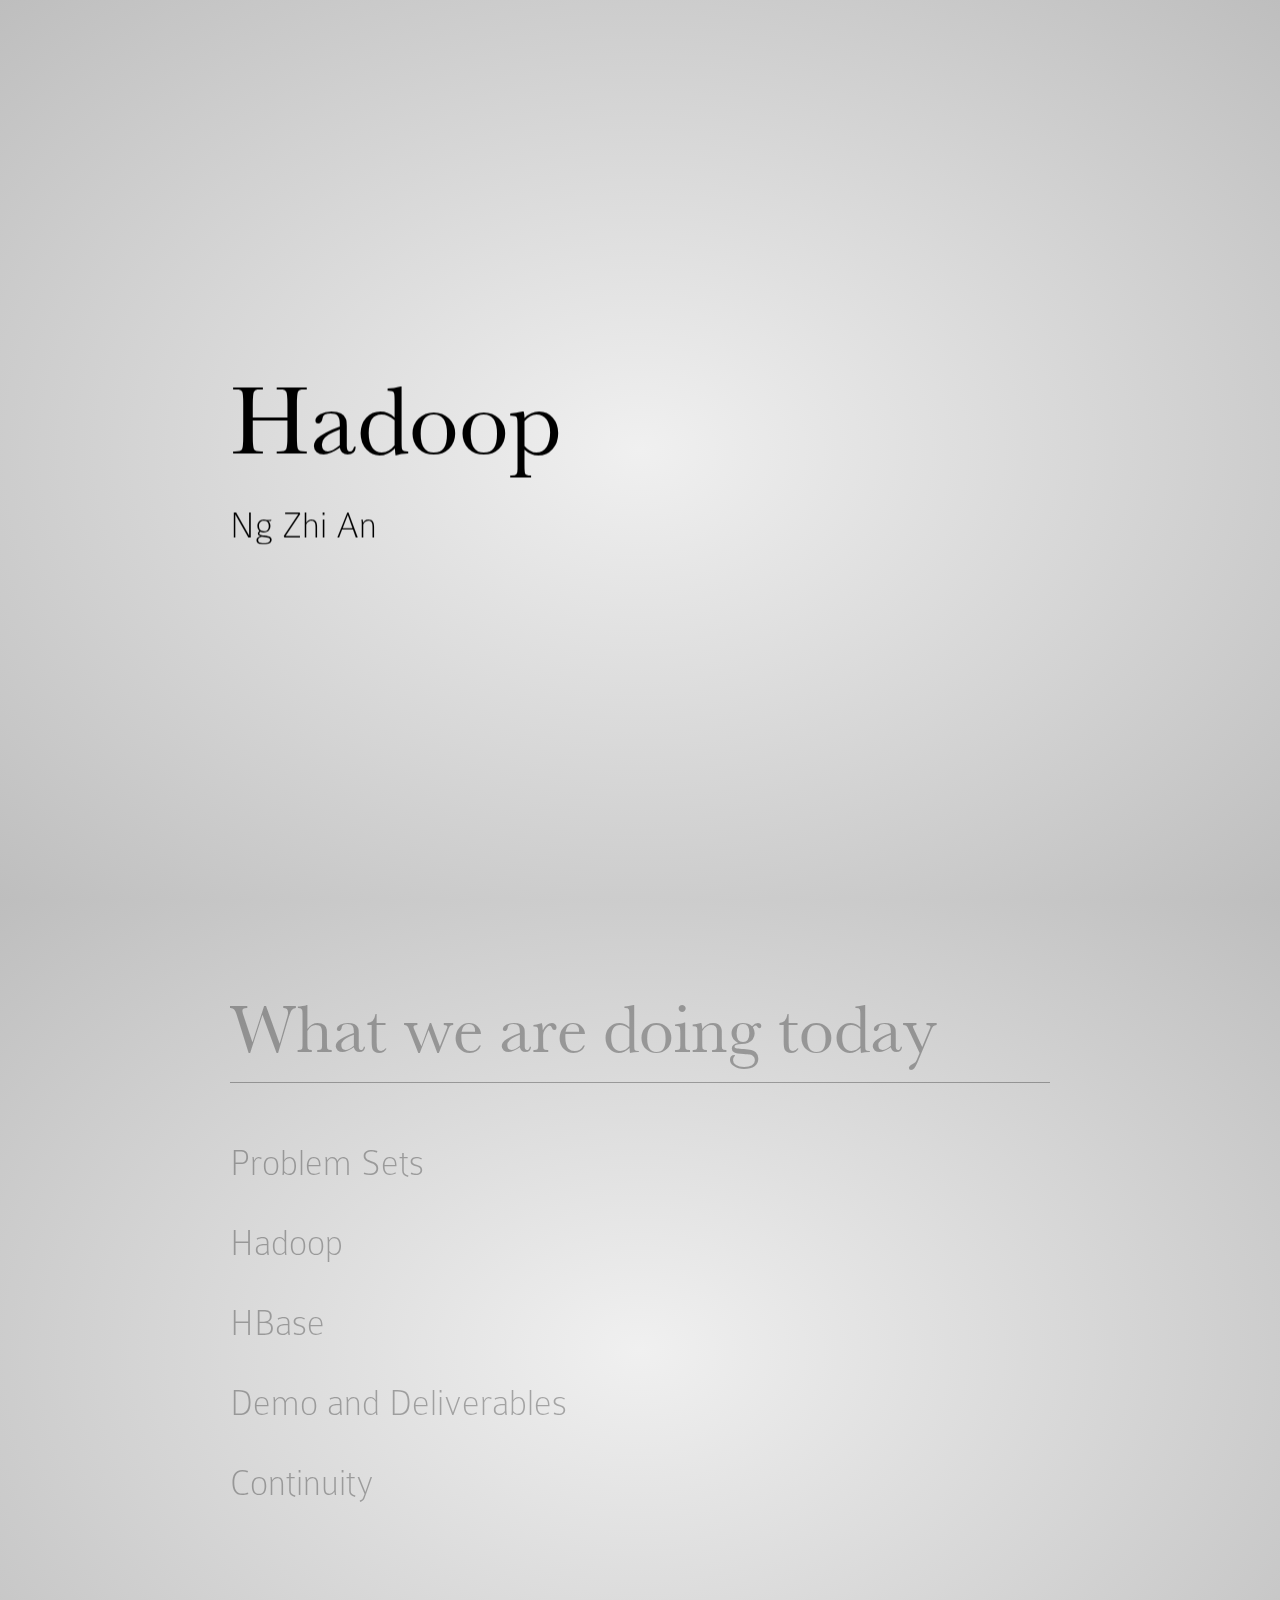
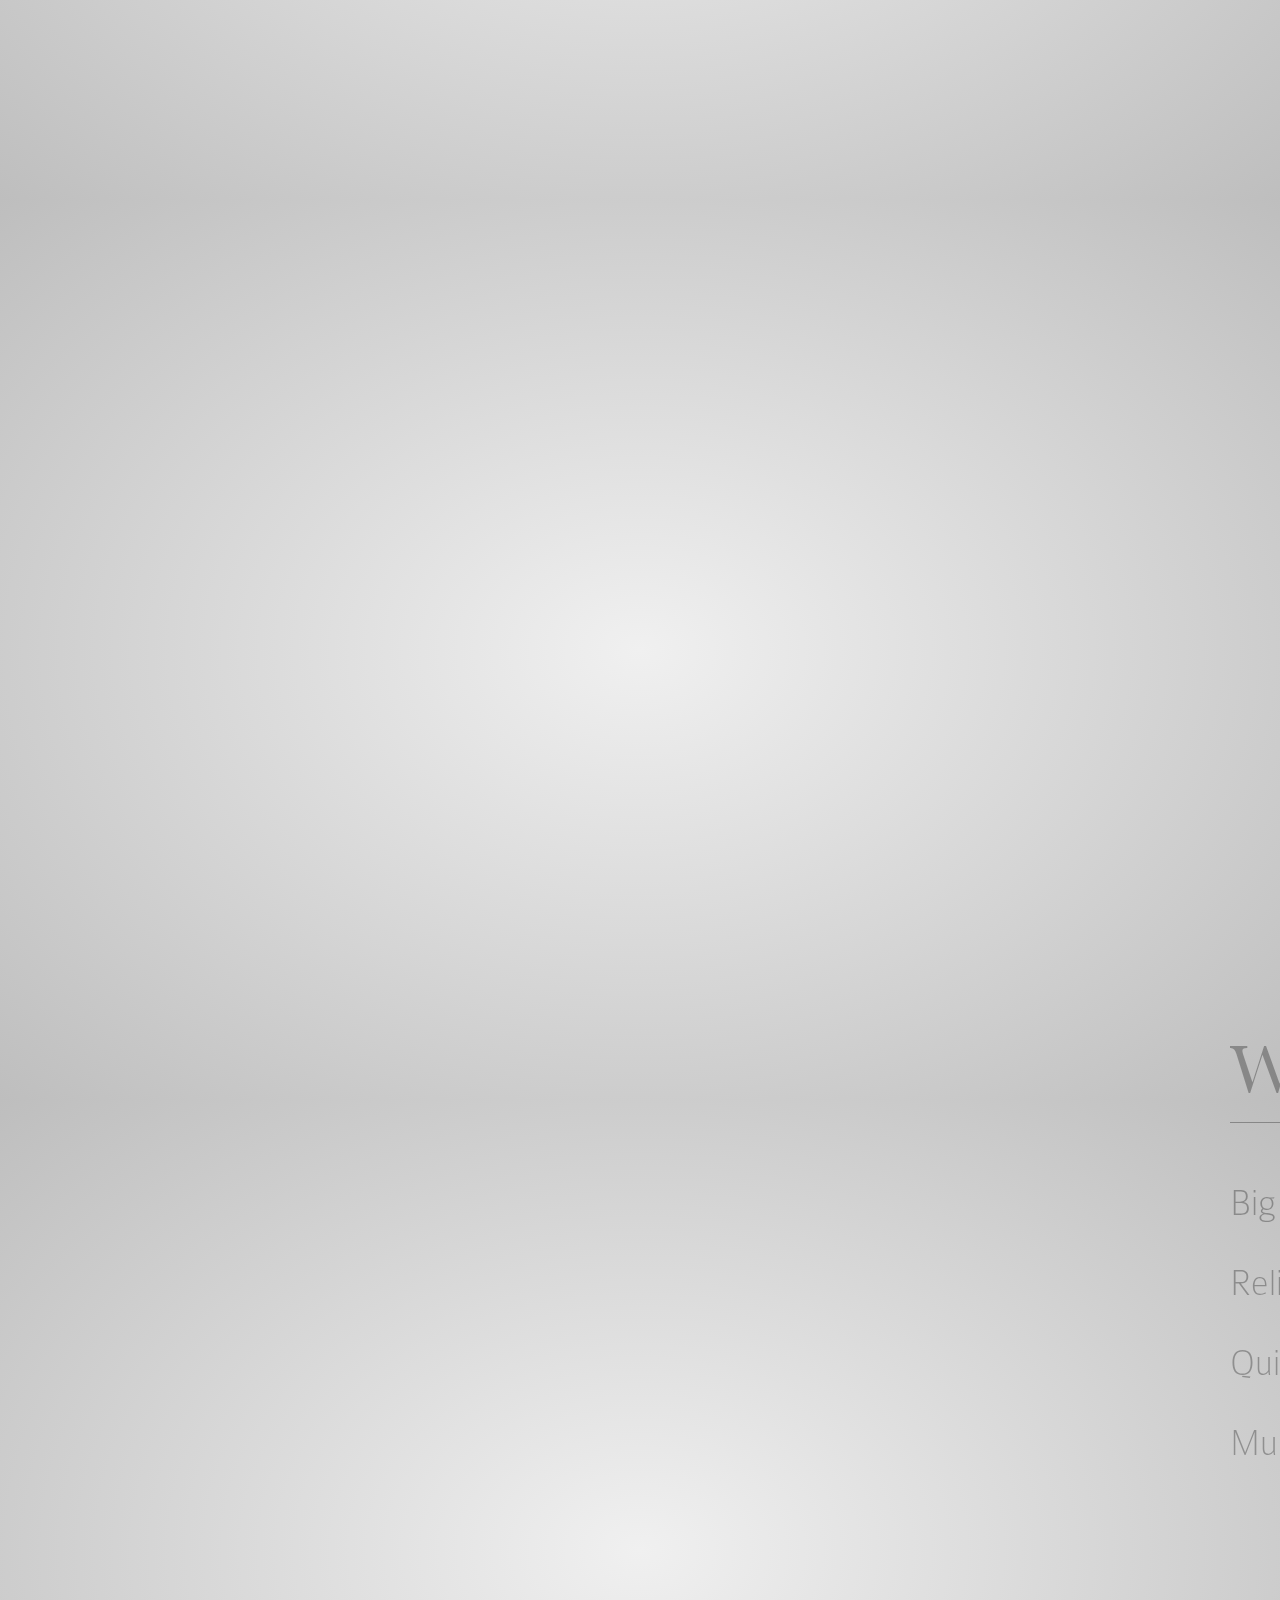
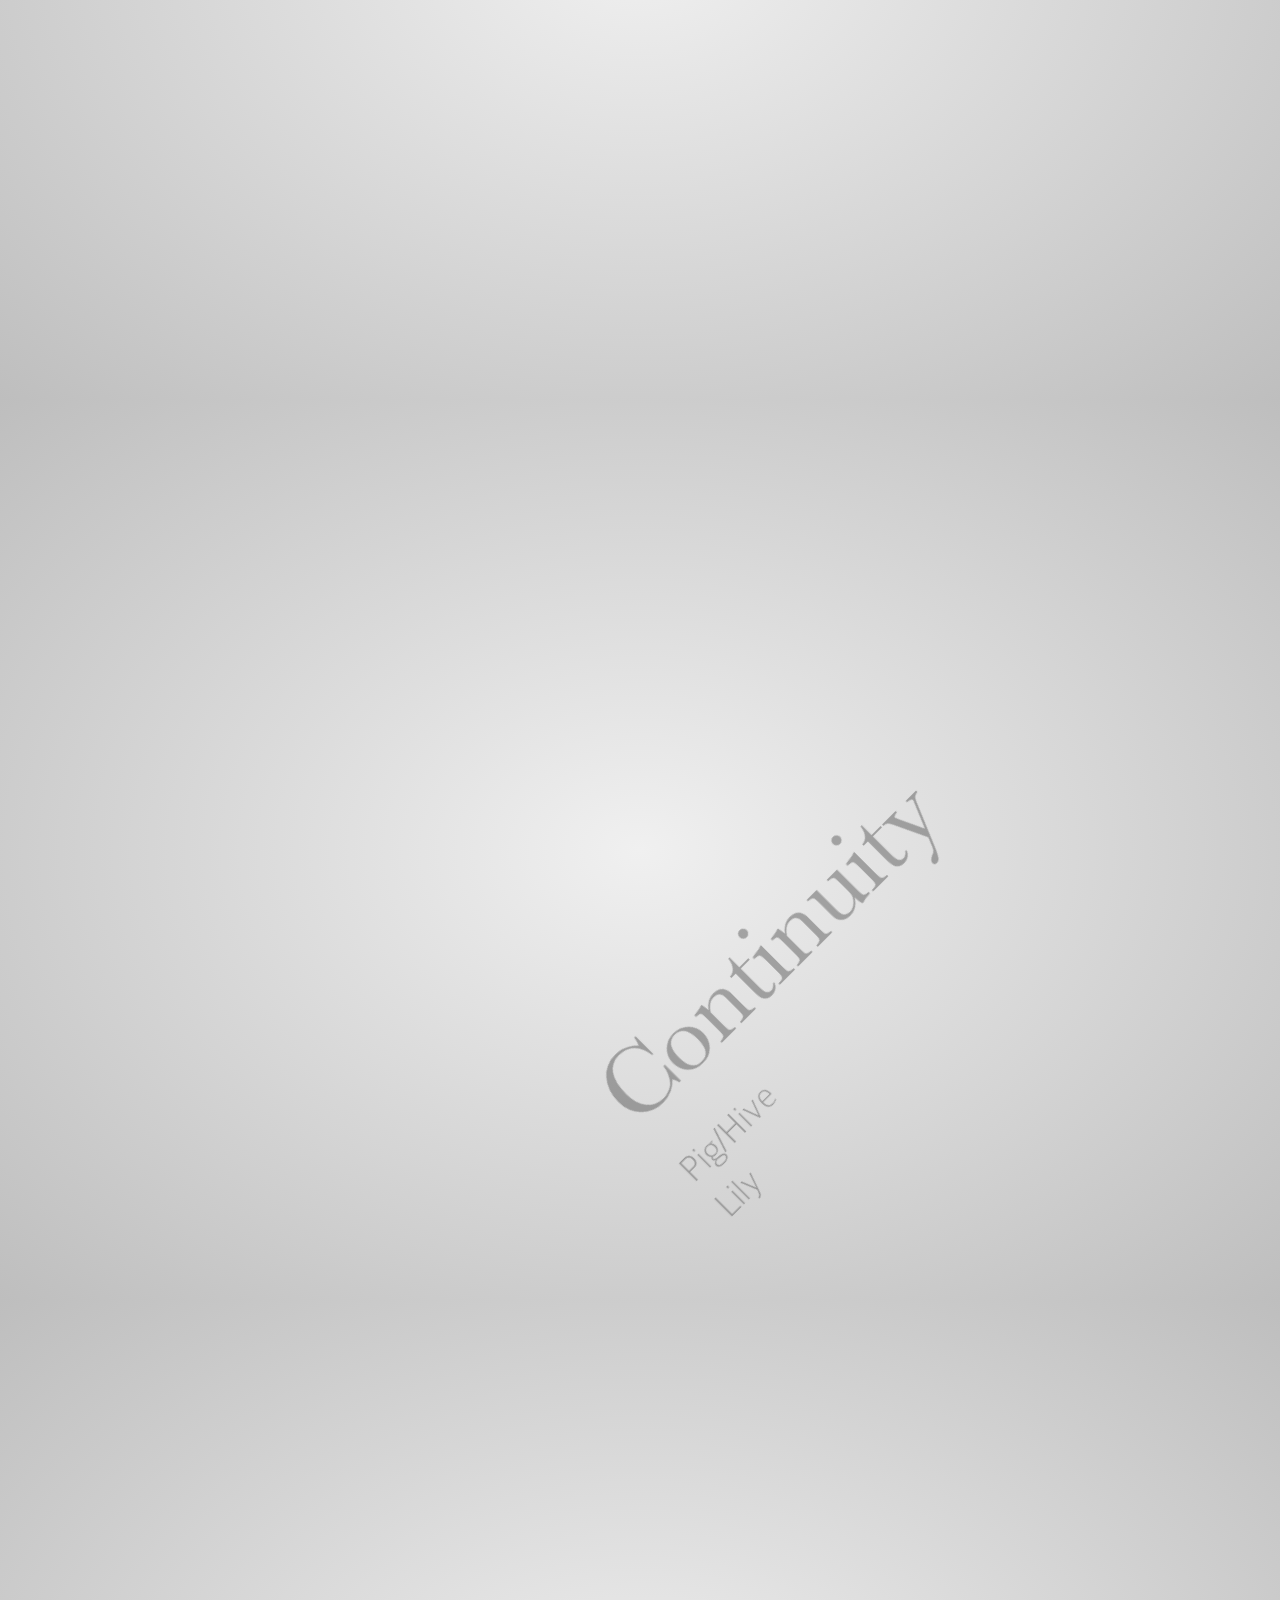
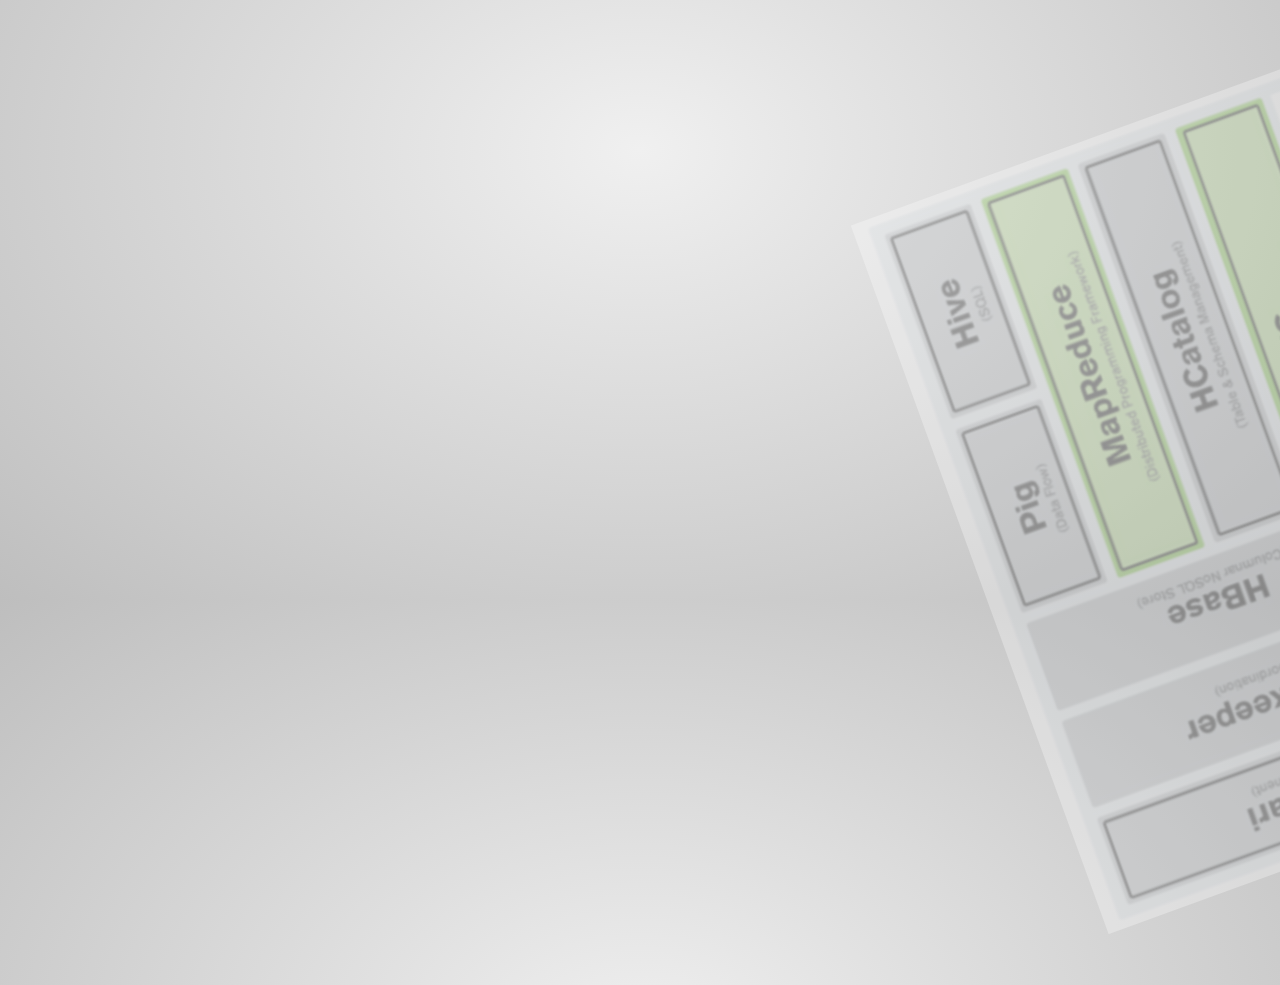
<file: presentation/present.html>
<!doctype html>

<html lang="en">
<head>
    <meta charset="utf-8" />
    <meta name="viewport" content="width=1024" />
    <meta name="apple-mobile-web-app-capable" content="yes" />
    <title>Hadoop Exploration - Ng Zhi An</title>
    
    <meta name="description" content="" />
    <meta name="author" content="Ng Zhi An" />
<!-- 
    <link href="http://fonts.googleapis.com/css?family=Open+Sans:regular,semibold,italic,italicsemibold|PT+Sans:400,700,400italic,700italic|PT+Serif:400,700,400italic,700italic" rel="stylesheet" />
 -->
    <!--
        
        Impress.js doesn't depend on any external stylesheet. Script adds all styles it needs for
        presentation to work.
        
        This style below contains styles only for demo presentation. Browse it to see how impress.js
        classes are used to style presentation steps, or how to apply fallback styles, but I don't want
        you to use them directly in your presentation.
        
        Be creative, build your own. We don't really want all impress.js presentations to look the same,
        do we?
        
        When creating your own presentation get rid of this file. Start from scratch, it's fun!
        
    -->
    <link href="css/present.css" rel="stylesheet" />
    
    <link rel="shortcut icon" href="favicon.png" />
    <link rel="apple-touch-icon" href="apple-touch-icon.png" />
</head>

<!--
    
    Body element is used by impress.js to set some useful class names, that will allow you to detect
    the support and state of the presentation in CSS or other scripts.
    
    First very useful class name is `impress-not-supported`. This class means, that browser doesn't
    support features required by impress.js, so you should apply some fallback styles in your CSS.
    It's not necessary to add it manually on this element. If the script detects that browser is not
    good enough it will add this class, but keeping it in HTML means that users without JavaScript
    will also get fallback styles.
    
    When impress.js script detects that browser supports all required features, this class name will
    be removed.
    
    The class name on body element also depends on currently active presentation step. More details about
    it can be found later, when `hint` element is being described.
    
-->
<body class="impress-not-supported">

<!--
    For example this fallback message is only visible when there is `impress-not-supported` class on body.
-->
<div class="fallback-message">
    <p>Your browser <b>doesn't support the features required</b> by impress.js, so you are presented with a simplified version of this presentation.</p>
    <p>For the best experience please use the latest <b>Chrome</b>, <b>Safari</b> or <b>Firefox</b> browser.</p>
</div>

<!--
    
    Now that's the core element used by impress.js.
    
    That's the wrapper for your presentation steps. In this element all the impress.js magic happens.
    It doesn't have to be a `<div>`. Only `id` is important here as that's how the script find it.
    
    You probably won't need it now, but there are some configuration options that can be set on this element.
    
    To change the duration of the transition between slides use `data-transition-duration="2000"` giving it
    a number of ms. It defaults to 1000 (1s).
    
    You can also control the perspective with `data-perspective="500"` giving it a number of pixels.
    It defaults to 1000. You can set it to 0 if you don't want any 3D effects.
    If you are willing to change this value make sure you understand how CSS perspective works:
    https://developer.mozilla.org/en/CSS/perspective
    
    But as I said, you won't need it for now, so don't worry - there are some simple but interesing things
    right around the corner of this tag ;)
    
-->
<div id="impress">

    <div id="intro" class="step" data-x="0" data-y="-1600">
        <h1 class="hero">Hadoop</h1>
        <h2>Ng Zhi An</h2>
    </div>

    <div id="agenda" class="step" data-x="0" data-y="-800">
        <h2 class="slide_title">What we are doing today</h2>
        <ul class="slide_ul_big">
            <li>Problem Sets</li>
            <li>Hadoop</li>
            <li>HBase</li>
            <li>Demo and Deliverables</li>
            <li>Continuity</li>
        </ul>
    </div>

    <div id="ps" class="step" data-x="1000" data-y="-1400" data-scale="2" data-rotate="270">
    </div>

    <div id="ps1" class="step problemset" data-x="1000" data-y="-2000" data-rotate="270">
        <div class="white_bg_opacity_wrap">
        <h2 class="slide_title">Problem Set 1:</h2>
        
        <p>Managing <b>BIG DATA</b> from web captures</p>
        <ul class="slide_ul_small">
            <li>Web content, meta information</li>
            <li><b>30 GB</b> of raw web content daily</li>
            <li><b>>30 million</b> records, 5% growth annually</li>
            <li>HTML, XML, PDF, Meta Data</li>
            <li>Write <b>many</b>, read <b>many</b></li>
        </ul>
        </div>
    </div>

    <div id="ps2" class="step problemset" data-x="1000" data-y="-800" data-rotate="270">
        <div class="white_bg_opacity_wrap">
        <h2 class="slide_title">Problem Set 2:</h2>
        <p>Managing <b>HUGE</b> archival data</p>
        <ul class="slide_ul_small">
            <li>Web content, meta information</li>
            <li><b>trillions</b> of records</li>
            <li>HTML, XML, PDF, Meta Data</li>
            <li>Write <b>once</b>, read <b>many</b></li>
        </ul>
        </div>
    </div>

    <div id="need1" class="step" data-x="1000" data-y="800">
        <h2 class="slide_title">What we require</h2>
        <ul class="slide_ul_big">
            <li>Big Data (and growing rapidly)</li>
            <li>Reliable storage</li>
            <li>Quick and random access</li>
            <li>Multiple file types</li>
        </ul>
    </div>

    <div id="hadoop_cover" class="step " data-x="4000" data-y="-2400" data-scale="2">
        <h1 class="hero">Hadoop</h1>
        <h2>"A framework that allows for distributed processing of large data sets across clusters of commodity hardware using a simple programming model."</h2>
        <h3>-Ng Zhi An</h3>
    </div>

    <div id="hadoop_intro" class="step " data-x="3200" data-y="-2800" data-scale="0.2">
        <img src="img/doug_cutting.jpg" />
        <img src="img/imgnutch2.jpg" />
        <img src="img/google.png" />
        <img src="img/yahoo.png" />
        <img src="img/hadoop.jpg" />
    </div>

    <div id="hadoop_challenges" class="step " data-x="3450" data-y="-2800" data-scale="0.2">
        <h2 class="slide_title">Challenges</h2>
        <ul class="slide_ul_big">
            <li>Partial/Complete network failure</li>
            <li>Finite resources on computers</li>
            <li>Synchronization</li>
        </ul>
    </div>

    <div id="hadoop_solutions" class="step " data-x="3700" data-y="-2800" data-scale="0.2">
        <h2 class="slide_title">Solutions</h2>
        <ul class="slide_ul_small">
            <li>Data distribution</li>
            <li>- replicated</li>
            <li>- monitored</li>
            <li>Data processing</li>
            <li>- MapReduce</li>
            <li>Scalability</li>
        </ul>

    </div>

    <div id="hdfs_cover" class="step " data-x="3650" data-y="-2660" data-scale="0.2">
        <span id="hdfs_cover_hdfs">HDFS</span>
        <span id="hdfs_cover_mr">MapReduce</span>
    </div>

    <div id="hdfs_master_slave" class="step" data-x="4000" data-y="-2800" data-rotate="60" data-scale="0.4">
        <h2 class="slide_title">Simple HDFS set-up</h2>
        <img src="img/hdfsarchitecture.png" />
    </div>

    <div id="hdfs_replication" class="step" data-x="4300" data-y="-2900" data-rotate="60" data-scale="0.4">
        <h2 class="slide_title">Replication</h2>
        <img src="img/hdfsdatanodes.gif" />
    </div>

    <div id="mr_data_flow" class="step" data-x="4100" data-y="-1700" data-rotate="90" data-scale="0.4">
        <img src="img/mrdataflow.png" />
    </div>

    <div id="mr_data_flow_small" class="step" data-x="3600" data-y="-1700" data-rotate="90" data-scale="0.4">
        <img src="img/mapreduce_small.png" />
    </div>


    <div id="need2" class="step" data-x="2000" data-y="800">
        <h2 class="slide_title">What we require</h2>
        <ul class="slide_ul_big">
            <li class="strike">Big Data (and growing rapidly)</li>
            <li class="strike">Reliable storage</li>
            <li>Quick and random access</li>
            <li class="strike">Multiple file types</li>
            <li>Single point of failure</li>
        </ul>
    </div>

    <div id="zk_cover" class="step" data-x="2200" data-y="-1250" data-scale="2" data-rotate="90">
        <h1 class="hero">ZooKeeper</h1>
        <h2>Distributed coordination service for synchronization, configuration maintenance etc.</h2>
        <br />
        <img src="img/zookeeper.gif" />
    </div>

    <div id="hbase_cover" class="step" data-x="4000" data-y="-750" data-scale="2">
        <h1 class="hero">HBase</h1>
        <h2>Distributed column-oriented database built on top of HDFS. It provides real-time read/write random-access to very large datasets.</h2>
        <br />
        <img src="img/hbase_logo.png" />
    </div>
	
	<!--
    <div id="hbase_column" class="step" data-x="4000" data-y="-1100" data-rotate="270" data-scale="0.4">
        <h2 class="slide_title">Column-oriented</h2>
        <ul class="slide_ul_small">
            <li>Nature of queries</li>
            <li>No indexing required</li>
            <li>Save space</li>
            <li>Save $$$</li>
            <li>Faster, better, stronger</li>
        </ul>
    </div>
	-->

    <div id="hbase_data_model_row1" class="step" data-x="4500" data-y="-1100" data-rotate="270" data-scale="0.4">
        <h2 class="slide_title">Relational</h2>
        <img src="img/hbaserow.png" />
    </div>

    <div id="hbase_data_model_row2" class="step" data-x="4750" data-y="-1100" data-rotate="270" data-scale="0.4">
        <h2 class="slide_title">Column</h2>
        <img src="img/hbaserow2.png" />
    </div>

    <div id="demo" class="step" data-x="1000" data-y="1800" data-rotate="45" data-scale="1">
        <h1 class="hero">Demo</h1>
        <h2>Operations</h2>
    </div>

    <div id="deliverables" class="step" data-x="1200" data-y="2500" data-rotate="135" data-scale="1">
        <h1 class="hero">Deliverables</h1>
        <ul class="slide_ul_small">
            <li><a href="guide/guide.html" target="_blank">Set-up guide</a></li>
        </ul>
    </div>

    <div id="integration" class="step" data-x="600" data-y="3200" data-rotate="250" data-scale="1">
        <img src="img/HDP.png" />
    </div>  

    <div id="continuity" class="step" data-x="300" data-y="2000" data-rotate="315" data-scale="1">
        <h1 class="hero">Continuity</h1>
        <ul class="slide_ul_small">
            <li>Pig/Hive</li>
            <li>Lily</li>
        </ul>
    </div>


    <div id="overview" class="step" data-x="3000" data-y="1500" data-scale="11">
    </div>


</div>

<!--
    
    Hint is not related to impress.js in any way.
    
    But it can show you how to use impress.js features in creative way.
    
    When the presentation step is shown (selected) its element gets the class of "active" and the body element
    gets the class based on active step id `impress-on-ID` (where ID is the step's id)... It may not be
    so clear because of all these "ids" in previous sentence, so for example when the first step (the one with
    the id of `bored`) is active, body element gets a class of `impress-on-bored`.
    
    This class is used by this hint below. Check CSS file to see how it's shown with delayed CSS animation when
    the first step of presentation is visible for a couple of seconds.
    
    ...
    
    And when it comes to this piece of JavaScript below ... kids, don't do this at home ;)
    It's just a quick and dirty workaround to get different hint text for touch devices.
    In a real world it should be at least placed in separate JS file ... and the touch content should be
    probably just hidden somewhere in HTML - not hard-coded in the script.
    
    Just sayin' ;)
    
-->
<div class="hint">
    <p>Use a spacebar or arrow keys to navigate</p>
</div>
<script>
if ("ontouchstart" in document.documentElement) { 
    document.querySelector(".hint").innerHTML = "<p>Tap on the left or right to navigate</p>";
}
</script>

<!--
    
    Last, but not least.
    
    To make all described above really work, you need to include impress.js in the page.
    I strongly encourage to minify it first.
    
    In here I just include full source of the script to make it more readable.
    
    You also need to call a `impress().init()` function to initialize impress.js presentation.
    And you should do it in the end of your document. Not only because it's a good practice, but also
    because it should be done when the whole document is ready.
    Of course you can wrap it in any kind of "DOM ready" event, but I was too lazy to do so ;)
    
-->
<script src="js/impress.js"></script>
<script>impress().init();</script>

<!--
    
    The `impress()` function also gives you access to the API that controls the presentation.
    
    Just store the result of the call:
    
        var api = impress();
    
    and you will get three functions you can call:
    
        `api.init()` - initializes the presentation,
        `api.next()` - moves to next step of the presentation,
        `api.prev()` - moves to previous step of the presentation,
        `api.goto( idx | id | element, [duration] )` - moves the presentation to the step given by its index number
                id or the DOM element; second parameter can be used to define duration of the transition in ms,
                but it's optional - if not provided default transition duration for the presentation will be used.
    
    You can also simply call `impress()` again to get the API, so `impress().next()` is also allowed.
    Don't worry, it wont initialize the presentation again.
    
    For some example uses of this API check the last part of the source of impress.js where the API
    is used in event handlers.
    
-->

</body>
</html>

<!--
    
    Now you know more or less everything you need to build your first impress.js presentation, but before
    you start...
    
    Oh, you've already cloned the code from GitHub?
    
    You have it open in text editor?
    
    Stop right there!
    
    That's not how you create awesome presentations. This is only a code. Implementation of the idea that
    first needs to grow in your mind.
    
    So if you want to build great presentation take a pencil and piece of paper. And turn off the computer.
    
    Sketch, draw and write. Brainstorm your ideas on a paper. Try to build a mind-map of what you'd like
    to present. It will get you closer and closer to the layout you'll build later with impress.js.
    
    Get back to the code only when you have your presentation ready on a paper. It doesn't make sense to do
    it earlier, because you'll only waste your time fighting with positioning of useless points.
    
    If you think I'm crazy, please put your hands on a book called "Presentation Zen". It's all about 
    creating awesome and engaging presentations.
    
    Think about it. 'Cause impress.js may not help you, if you have nothing interesting to say.
    
-->

<!--
    
    Are you still reading this?
    
    For real?
    
    I'm impressed! Feel free to let me know that you got that far (I'm @bartaz on Twitter), 'cause I'd like
    to congratulate you personally :)
    
    But you don't have to do it now. Take my advice and take some time off. Make yourself a cup of coffee, tea,
    or anything you like to drink. And raise a glass for me ;)
    
    Cheers!
    
-->
</file>
<file: stylesheets/styles.css>
@import url(https://fonts.googleapis.com/css?family=Lato:300italic,700italic,300,700);
html {
  background: #6C7989;
  background: #6c7989 -webkit-gradient(linear, 50% 0%, 50% 100%, color-stop(0%, #6c7989), color-stop(100%, #434b55)) fixed;
  background: #6c7989 -webkit-linear-gradient(#6c7989, #434b55) fixed;
  background: #6c7989 -moz-linear-gradient(#6c7989, #434b55) fixed;
  background: #6c7989 -o-linear-gradient(#6c7989, #434b55) fixed;
  background: #6c7989 -ms-linear-gradient(#6c7989, #434b55) fixed;
  background: #6c7989 linear-gradient(#6c7989, #434b55) fixed;
}

body {
  padding: 50px 0;
  margin: 0;
  font: 14px/1.5 Lato, "Helvetica Neue", Helvetica, Arial, sans-serif;
  color: #555;
  font-weight: 300;
  background: url('[data-uri]') fixed;
}

.wrapper {
  width: 640px;
  margin: 0 auto;
  background: #DEDEDE;
  -webkit-border-radius: 8px;
  -moz-border-radius: 8px;
  -ms-border-radius: 8px;
  -o-border-radius: 8px;
  border-radius: 8px;
  -webkit-box-shadow: rgba(0, 0, 0, 0.2) 0 0 0 1px, rgba(0, 0, 0, 0.45) 0 3px 10px;
  -moz-box-shadow: rgba(0, 0, 0, 0.2) 0 0 0 1px, rgba(0, 0, 0, 0.45) 0 3px 10px;
  box-shadow: rgba(0, 0, 0, 0.2) 0 0 0 1px, rgba(0, 0, 0, 0.45) 0 3px 10px;
}

header, section, footer {
  display: block;
}

a {
  color: #069;
  text-decoration: none;
}

p {
  margin: 0 0 20px;
  padding: 0;
}

strong {
  color: #222;
  font-weight: 700;
}

header {
  -webkit-border-radius: 8px 8px 0 0;
  -moz-border-radius: 8px 8px 0 0;
  -ms-border-radius: 8px 8px 0 0;
  -o-border-radius: 8px 8px 0 0;
  border-radius: 8px 8px 0 0;
  background: #C6EAFA;
  background: -webkit-gradient(linear, 50% 0%, 50% 100%, color-stop(0%, #ddfbfc), color-stop(100%, #c6eafa));
  background: -webkit-linear-gradient(#ddfbfc, #c6eafa);
  background: -moz-linear-gradient(#ddfbfc, #c6eafa);
  background: -o-linear-gradient(#ddfbfc, #c6eafa);
  background: -ms-linear-gradient(#ddfbfc, #c6eafa);
  background: linear-gradient(#ddfbfc, #c6eafa);
  position: relative;
  padding: 15px 20px;
  border-bottom: 1px solid #B2D2E1;
}
header h1 {
  margin: 0;
  padding: 0;
  font-size: 24px;
  line-height: 1.2;
  color: #069;
  text-shadow: rgba(255, 255, 255, 0.9) 0 1px 0;
}
header.without-description h1 {
  margin: 10px 0;
}
header p {
  margin: 0;
  color: #61778B;
  width: 300px;
  font-size: 13px;
}
header p.view {
  display: none;
  font-weight: 700;
  text-shadow: rgba(255, 255, 255, 0.9) 0 1px 0;
  -webkit-font-smoothing: antialiased;
}
header p.view a {
  color: #06c;
}
header p.view small {
  font-weight: 400;
}
header ul {
  margin: 0;
  padding: 0;
  list-style: none;
  position: absolute;
  z-index: 1;
  right: 20px;
  top: 20px;
  height: 38px;
  padding: 1px 0;
  background: #5198DF;
  background: -webkit-gradient(linear, 50% 0%, 50% 100%, color-stop(0%, #77b9fb), color-stop(100%, #3782cd));
  background: -webkit-linear-gradient(#77b9fb, #3782cd);
  background: -moz-linear-gradient(#77b9fb, #3782cd);
  background: -o-linear-gradient(#77b9fb, #3782cd);
  background: -ms-linear-gradient(#77b9fb, #3782cd);
  background: linear-gradient(#77b9fb, #3782cd);
  border-radius: 5px;
  -webkit-box-shadow: inset rgba(255, 255, 255, 0.45) 0 1px 0, inset rgba(0, 0, 0, 0.2) 0 -1px 0;
  -moz-box-shadow: inset rgba(255, 255, 255, 0.45) 0 1px 0, inset rgba(0, 0, 0, 0.2) 0 -1px 0;
  box-shadow: inset rgba(255, 255, 255, 0.45) 0 1px 0, inset rgba(0, 0, 0, 0.2) 0 -1px 0;
  width: auto;
}
header ul:before {
  content: '';
  position: absolute;
  z-index: -1;
  left: -5px;
  top: -4px;
  right: -5px;
  bottom: -6px;
  background: rgba(0, 0, 0, 0.1);
  -webkit-border-radius: 8px;
  -moz-border-radius: 8px;
  -ms-border-radius: 8px;
  -o-border-radius: 8px;
  border-radius: 8px;
  -webkit-box-shadow: rgba(0, 0, 0, 0.2) 0 -1px 0, inset rgba(255, 255, 255, 0.7) 0 -1px 0;
  -moz-box-shadow: rgba(0, 0, 0, 0.2) 0 -1px 0, inset rgba(255, 255, 255, 0.7) 0 -1px 0;
  box-shadow: rgba(0, 0, 0, 0.2) 0 -1px 0, inset rgba(255, 255, 255, 0.7) 0 -1px 0;
}
header ul li {
  width: 79px;
  float: left;
  border-right: 1px solid #3A7CBE;
  height: 38px;
}
header ul li.single {
  border: none;
}
header ul li + li {
  width: 78px;
  border-left: 1px solid #8BBEF3;
}
header ul li + li + li {
  border-right: none;
  width: 79px;
}
header ul a {
  line-height: 1;
  font-size: 11px;
  color: #fff;
  color: rgba(255, 255, 255, 0.8);
  display: block;
  text-align: center;
  font-weight: 400;
  padding-top: 6px;
  height: 40px;
  text-shadow: rgba(0, 0, 0, 0.4) 0 -1px 0;
}
header ul a strong {
  font-size: 14px;
  display: block;
  color: #fff;
  -webkit-font-smoothing: antialiased;
}

section {
  padding: 15px 20px;
  font-size: 15px;
  border-top: 1px solid #fff;
  background: -webkit-gradient(linear, 50% 0%, 50% 700, color-stop(0%, #fafafa), color-stop(100%, #dedede));
  background: -webkit-linear-gradient(#fafafa, #dedede 700px);
  background: -moz-linear-gradient(#fafafa, #dedede 700px);
  background: -o-linear-gradient(#fafafa, #dedede 700px);
  background: -ms-linear-gradient(#fafafa, #dedede 700px);
  background: linear-gradient(#fafafa, #dedede 700px);
  -webkit-border-radius: 0 0 8px 8px;
  -moz-border-radius: 0 0 8px 8px;
  -ms-border-radius: 0 0 8px 8px;
  -o-border-radius: 0 0 8px 8px;
  border-radius: 0 0 8px 8px;
  position: relative;
}

h1, h2, h3, h4, h5, h6 {
  color: #222;
  padding: 0;
  margin: 0 0 20px;
  line-height: 1.2;
}

p, ul, ol, table, pre, dl {
  margin: 0 0 20px;
}

h1, h2, h3 {
  line-height: 1.1;
}

h1 {
  font-size: 28px;
}

h2 {
  color: #393939;
}

h3, h4, h5, h6 {
  color: #494949;
}

blockquote {
  margin: 0 -20px 20px;
  padding: 15px 20px 1px 40px;
  font-style: italic;
  background: #ccc;
  background: rgba(0, 0, 0, 0.06);
  color: #222;
}

img {
  max-width: 100%;
}

code, pre {
  font-family: Monaco, Bitstream Vera Sans Mono, Lucida Console, Terminal;
  color: #333;
  font-size: 12px;
  overflow-x: auto;
}

pre {
  padding: 20px;
  background: #3A3C42;
  color: #f8f8f2;
  margin: 0 -20px 20px;
}
pre code {
  color: #f8f8f2;
}
li pre {
  margin-left: -60px;
  padding-left: 60px;
}

table {
  width: 100%;
  border-collapse: collapse;
}

th, td {
  text-align: left;
  padding: 5px 10px;
  border-bottom: 1px solid #aaa;
}

dt {
  color: #222;
  font-weight: 700;
}

th {
  color: #222;
}

small {
  font-size: 11px;
}

hr {
  border: 0;
  background: #aaa;
  height: 1px;
  margin: 0 0 20px;
}

footer {
  width: 640px;
  margin: 0 auto;
  padding: 20px 0 0;
  color: #ccc;
  overflow: hidden;
}
footer a {
  color: #fff;
  font-weight: bold;
}
footer p {
  float: left;
}
footer p + p {
  float: right;
}

@media print, screen and (max-width: 740px) {
  body {
    padding: 0;
  }

  .wrapper {
    -webkit-border-radius: 0;
    -moz-border-radius: 0;
    -ms-border-radius: 0;
    -o-border-radius: 0;
    border-radius: 0;
    -webkit-box-shadow: none;
    -moz-box-shadow: none;
    box-shadow: none;
    width: 100%;
  }

  footer {
    -webkit-border-radius: 0;
    -moz-border-radius: 0;
    -ms-border-radius: 0;
    -o-border-radius: 0;
    border-radius: 0;
    padding: 20px;
    width: auto;
  }
  footer p {
    float: none;
    margin: 0;
  }
  footer p + p {
    float: none;
  }
}
@media print, screen and (max-width:580px) {
  header ul {
    display: none;
  }

  header p.view {
    display: block;
  }

  header p {
    width: 100%;
  }
}
@media print {
  header p.view a small:before {
    content: 'at http://github.com/';
  }
}
</file>
<file: stylesheets/pygment_trac.css>
.highlight .hll { background-color: #49483e }
.highlight  { background: #3A3C42; color: #f8f8f2 }
.highlight .c { color: #75715e } /* Comment */
.highlight .err { color: #960050; background-color: #1e0010 } /* Error */
.highlight .k { color: #66d9ef } /* Keyword */
.highlight .l { color: #ae81ff } /* Literal */
.highlight .n { color: #f8f8f2 } /* Name */
.highlight .o { color: #f92672 } /* Operator */
.highlight .p { color: #f8f8f2 } /* Punctuation */
.highlight .cm { color: #75715e } /* Comment.Multiline */
.highlight .cp { color: #75715e } /* Comment.Preproc */
.highlight .c1 { color: #75715e } /* Comment.Single */
.highlight .cs { color: #75715e } /* Comment.Special */
.highlight .ge { font-style: italic } /* Generic.Emph */
.highlight .gs { font-weight: bold } /* Generic.Strong */
.highlight .kc { color: #66d9ef } /* Keyword.Constant */
.highlight .kd { color: #66d9ef } /* Keyword.Declaration */
.highlight .kn { color: #f92672 } /* Keyword.Namespace */
.highlight .kp { color: #66d9ef } /* Keyword.Pseudo */
.highlight .kr { color: #66d9ef } /* Keyword.Reserved */
.highlight .kt { color: #66d9ef } /* Keyword.Type */
.highlight .ld { color: #e6db74 } /* Literal.Date */
.highlight .m { color: #ae81ff } /* Literal.Number */
.highlight .s { color: #e6db74 } /* Literal.String */
.highlight .na { color: #a6e22e } /* Name.Attribute */
.highlight .nb { color: #f8f8f2 } /* Name.Builtin */
.highlight .nc { color: #a6e22e } /* Name.Class */
.highlight .no { color: #66d9ef } /* Name.Constant */
.highlight .nd { color: #a6e22e } /* Name.Decorator */
.highlight .ni { color: #f8f8f2 } /* Name.Entity */
.highlight .ne { color: #a6e22e } /* Name.Exception */
.highlight .nf { color: #a6e22e } /* Name.Function */
.highlight .nl { color: #f8f8f2 } /* Name.Label */
.highlight .nn { color: #f8f8f2 } /* Name.Namespace */
.highlight .nx { color: #a6e22e } /* Name.Other */
.highlight .py { color: #f8f8f2 } /* Name.Property */
.highlight .nt { color: #f92672 } /* Name.Tag */
.highlight .nv { color: #f8f8f2 } /* Name.Variable */
.highlight .ow { color: #f92672 } /* Operator.Word */
.highlight .w { color: #f8f8f2 } /* Text.Whitespace */
.highlight .mf { color: #ae81ff } /* Literal.Number.Float */
.highlight .mh { color: #ae81ff } /* Literal.Number.Hex */
.highlight .mi { color: #ae81ff } /* Literal.Number.Integer */
.highlight .mo { color: #ae81ff } /* Literal.Number.Oct */
.highlight .sb { color: #e6db74 } /* Literal.String.Backtick */
.highlight .sc { color: #e6db74 } /* Literal.String.Char */
.highlight .sd { color: #e6db74 } /* Literal.String.Doc */
.highlight .s2 { color: #e6db74 } /* Literal.String.Double */
.highlight .se { color: #ae81ff } /* Literal.String.Escape */
.highlight .sh { color: #e6db74 } /* Literal.String.Heredoc */
.highlight .si { color: #e6db74 } /* Literal.String.Interpol */
.highlight .sx { color: #e6db74 } /* Literal.String.Other */
.highlight .sr { color: #e6db74 } /* Literal.String.Regex */
.highlight .s1 { color: #e6db74 } /* Literal.String.Single */
.highlight .ss { color: #e6db74 } /* Literal.String.Symbol */
.highlight .bp { color: #f8f8f2 } /* Name.Builtin.Pseudo */
.highlight .vc { color: #f8f8f2 } /* Name.Variable.Class */
.highlight .vg { color: #f8f8f2 } /* Name.Variable.Global */
.highlight .vi { color: #f8f8f2 } /* Name.Variable.Instance */
.highlight .il { color: #ae81ff } /* Literal.Number.Integer.Long */
</file>
<file: guide/main.css>
* {-moz-box-sizing: border-box; -webkit-box-sizing: border-box; box-sizing: border-box;}
body{margin:0px;}
nav {
background: rgb(140,220,260);
width:25%;
overflow:hidden;
position:fixed;
}
pre {
background: rgb(220,220,220);
display:inline-block;
min-width:50%;
max-width:90%;
margin-left: 20px;
border-left: 10px solid rgb(150,150,150);
}
a{
background: rgb(220,240,240);
text-decoration: none;
color: black;
}
a:visited{
color: black;
}
a:hover{
text-decoration: underline;
}

#content {
position:absolute;
width:75%;
left:25%;
padding-left:10px;
height:100%;
overflow:hidden;
word-wrap:break-word;
}

#content article {
height:100%;
overflow:auto;
padding-bottom: 100px;
}
#content article section{
margin-bottom:40px;
padding-top: 20px;
border-top: 1px solid black;
}
#content .inner_anchor{
float: right;
margin-right: 20px;
}
#content .inner_anchor a{
background: rgb(201,241,237);
padding: 10px;
}

#content h3{
display:inline;
}

.caution {
background: rgb(239,109,119);
margin-right: 20px;
}
.tips{
background: rgb(111,220,127);
margin-right: 20px;
}
</file>
<file: presentation/css/present.css>
/*
    So you like the style of impress.js demo?
    Or maybe you are just curious how it was done?
    
    You couldn't find a better place to find out!
    
    Welcome to the stylesheet impress.js demo presentation.
    
    Please remember that it is not meant to be a part of impress.js and is
    not required by impress.js.
    I expect that anyone creating a presentation for impress.js would create
    their own set of styles.
    
    But feel free to read through it and learn how to get the most of what
    impress.js provides.
    
    And let me be your guide.
    
    Shall we begin?
*/


/* 
    We start with a good ol' reset.
    That's the one by Eric Meyer http://meyerweb.com/eric/tools/css/reset/ 
    
    You can probably argue if it is needed here, or not, but for sure it
    doesn't do any harm and gives us a fresh start.
*/

html, body, div, span, applet, object, iframe,
h1, h2, h3, h4, h5, h6, p, blockquote, pre,
a, abbr, acronym, address, big, cite, code,
del, dfn, em, img, ins, kbd, q, s, samp,
small, strike, strong, sub, sup, tt, var,
b, u, i, center,
dl, dt, dd, ol, ul, li,
fieldset, form, label, legend,
table, caption, tbody, tfoot, thead, tr, th, td,
article, aside, canvas, details, embed, 
figure, figcaption, footer, header, hgroup, 
menu, nav, output, ruby, section, summary,
time, mark, audio, video {
    margin: 0;
    padding: 0;
    border: 0;
    font-size: 100%;
    font: inherit;
    vertical-align: baseline;
}

/* HTML5 display-role reset for older browsers */
article, aside, details, figcaption, figure, 
footer, header, hgroup, menu, nav, section {
    display: block;
}
body {
    line-height: 1;
}
ol, ul {
    list-style: none;
}
blockquote, q {
    quotes: none;
}
blockquote:before, blockquote:after,
q:before, q:after {
    content: '';
    content: none;
}

table {
    border-collapse: collapse;
    border-spacing: 0;
}

/*
    Now here is when interesting things start to appear.
    
    We set up <body> styles with default font and nice gradient in the background.
    And yes, there is a lot of repetition there because of -prefixes but we don't
    want to leave anybody behind.
*/

@font-face
{
font-family: Athena;
src: url('new_athena_unicode.ttf')
}

@font-face
{
font-family: Colab;
src: url('ColabThi.otf')
}

body {
    font-family: Colab, sans-serif;
    min-height: 740px;
    
    background: rgb(215, 215, 215);
    background: -webkit-gradient(radial, 50% 50%, 0, 50% 50%, 500, from(rgb(240, 240, 240)), to(rgb(190, 190, 190)));
    background: -webkit-radial-gradient(rgb(240, 240, 240), rgb(190, 190, 190));
    background:    -moz-radial-gradient(rgb(240, 240, 240), rgb(190, 190, 190));
    background:     -ms-radial-gradient(rgb(240, 240, 240), rgb(190, 190, 190));
    background:      -o-radial-gradient(rgb(240, 240, 240), rgb(190, 190, 190));
    background:         radial-gradient(rgb(240, 240, 240), rgb(190, 190, 190));    
}

/*
    Now let's bring some text styles back ...
*/
b, strong { font-weight: bold }
i, em { font-style: italic }

/*
    ... and give links a nice look.
*/
a {
    color: inherit;
    text-decoration: none;
    padding: 0 0.1em;
    background: rgba(255,255,255,0.5);
    text-shadow: -1px -1px 2px rgba(100,100,100,0.9);
    border-radius: 0.2em;
    
    -webkit-transition: 0.5s;
    -moz-transition:    0.5s;
    -ms-transition:     0.5s;
    -o-transition:      0.5s;
    transition:         0.5s;
}

a:hover,
a:focus {
    background: rgba(255,255,255,1);
    text-shadow: -1px -1px 2px rgba(100,100,100,0.5);
}

/*
    Because the main point behind the impress.js demo is to demo impress.js
    we display a fallback message for users with browsers that don't support
    all the features required by it.
    
    All of the content will be still fully accessible for them, but I want
    them to know that they are missing something - that's what the demo is
    about, isn't it?
    
    And then we hide the message, when support is detected in the browser.
*/

.fallback-message {
    font-family: sans-serif;
    line-height: 1.3;
    
    width: 780px;
    padding: 10px 10px 0;
    margin: 20px auto;

    border: 1px solid #E4C652;
    border-radius: 10px;
    background: #EEDC94;
}

.fallback-message p {
    margin-bottom: 10px;
}

.impress-supported .fallback-message {
    display: none;
}

/*
    Now let's style the presentation steps.
    
    We start with basics to make sure it displays correctly in everywhere ...
*/

.step {
    position: relative;
    width: 900px;
    padding: 40px;
    margin: 20px auto;

    -webkit-box-sizing: border-box;
    -moz-box-sizing:    border-box;
    -ms-box-sizing:     border-box;
    -o-box-sizing:      border-box;
    box-sizing:         border-box;

    font-size: 38px;
    line-height: 1.5;
}

/*
    ... and we enhance the styles for impress.js.
    
    Basically we remove the margin and make inactive steps a little bit transparent.
*/
.impress-enabled .step {
    margin: 0;
    opacity: 0.3;

    -webkit-transition: opacity 1s;
    -moz-transition:    opacity 1s;
    -ms-transition:     opacity 1s;
    -o-transition:      opacity 1s;
    transition:         opacity 1s;
}

.impress-enabled .step.active { opacity: 1 }

/*
    These 'slide' step styles were heavily inspired by HTML5 Slides:
    http://html5slides.googlecode.com/svn/trunk/styles.css
    
    ;)
    
    They cover everything what you see on first three steps of the demo.
*/
.slide {
    display: block;

    width: 900px;
    height: 700px;
    padding: 40px 60px;

    background-color: white;
    border: 1px solid rgba(0, 0, 0, .3);
    border-radius: 10px;
    box-shadow: 0 2px 6px rgba(0, 0, 0, .1);

    color: rgb(102, 102, 102);
    /*text-shadow: 0 2px 2px rgba(0, 0, 0, .1);*/

    font-family: 'Open Sans', Arial, sans-serif;
    font-size: 32px;
    line-height: 36px;
    letter-spacing: -1px;
}

.slide_title {
    font-family: Athena, serif;
    font-size: 70px;
    border-bottom: 1px solid black;
    margin-bottom: 40px;
}

.slide_ul_big li {
    line-height: 80px;
}

.slide_ul_small {
    /*width: 50%;*/

}

.slide_ul_small li {
    line-height: 50px;
}

/*
    And now we start to style each step separately.
    
    I agree that this may be not the most efficient, object-oriented and
    scalable way of styling, but most of steps have quite a custom look
    and typography tricks here and there, so they had to be styles separately.

    First is the title step with a big <h1> (no room for padding) and some
    3D positioning along Z axis.
*/

.hero {
    font-family: Athena, serif;
    font-size: 100px;
}

#ps1 {
    background: url('../img/data-center.png') no-repeat fixed left top;
    background-size:900px 600px;
}

#ps2 {
    background: url('../img/server.png') no-repeat fixed left top;
    background-size:1000px 700px;
}

.white_bg_opacity_wrap {
    background-color: white;
    opacity: 0.8;
    -moz-opacity: 0.8;
    filter:alpha(opacity=8);
}

#hadoop_intro img {
    margin: 10px;
    float: left;
}

#hdfs_cover_hdfs {
    margin-left: 130px;
    font-size: 70px;
}

#hdfs_cover_mr {
    float: right;
    margin-right: -110px;
    font-size: 70px;
}

.strike {
    text-decoration:line-through;
}

#title {
    padding: 0;
}

#title .try {
    font-size: 64px;
    position: absolute;
    top: -0.5em;
    left: 1.5em;
    
    -webkit-transform: translateZ(20px);
    -moz-transform:    translateZ(20px);
    -ms-transform:     translateZ(20px);
    -o-transform:      translateZ(20px);
    transform:         translateZ(20px);
}

#title h1 {
    font-size: 190px;
    
    -webkit-transform: translateZ(50px);
    -moz-transform:    translateZ(50px);
    -ms-transform:     translateZ(50px);
    -o-transform:      translateZ(50px);
    transform:         translateZ(50px);
}

#title .footnote {
    font-size: 32px;
}

/*
    Second step is nothing special, just a text with a link, so it doesn't need
    any special styling.
    
    Let's move to 'big thoughts' with centered text and custom font sizes.
*/
#big {
    width: 600px;
    text-align: center;
    font-size: 60px;
    line-height: 1;
}

#big b {
    display: block;
    font-size: 250px;
    line-height: 250px;
}

#big .thoughts {
    font-size: 90px;
    line-height: 150px;
}

/*
    'Tiny ideas' just need some tiny styling.
*/
#tiny {
    width: 500px;
    text-align: center;
}

/*
    This step has some animated text ...
*/
#ing { width: 500px }

/*
    ... so we define display to `inline-block` to enable transforms and
    transition duration to 0.5s ...
*/
#ing b {
    display: inline-block;
    -webkit-transition: 0.5s;
    -moz-transition:    0.5s;
    -ms-transition:     0.5s;
    -o-transition:      0.5s;
    transition:         0.5s;
}

/*
    ... and we want 'positioning` word to move up a bit when the step gets
    `present` class ...
*/
#ing.present .positioning {
    -webkit-transform: translateY(-10px);
    -moz-transform:    translateY(-10px);
    -ms-transform:     translateY(-10px);
    -o-transform:      translateY(-10px);
    transform:         translateY(-10px);
}

/*
    ... 'rotating' to rotate quater of a second later ...
*/
#ing.present .rotating {
    -webkit-transform: rotate(-10deg);
    -moz-transform:    rotate(-10deg);
    -ms-transform:     rotate(-10deg);
    -o-transform:      rotate(-10deg);
    transform:         rotate(-10deg);

    -webkit-transition-delay: 0.25s;
    -moz-transition-delay:    0.25s;
    -ms-transition-delay:     0.25s;
    -o-transition-delay:      0.25s;
    transition-delay:         0.25s;
}

/*
    ... and 'scaling' to scale down after another quater of a second.
*/
#ing.present .scaling {
    -webkit-transform: scale(0.7);
    -moz-transform:    scale(0.7);
    -ms-transform:     scale(0.7);
    -o-transform:      scale(0.7);
    transform:         scale(0.7);

    -webkit-transition-delay: 0.5s;
    -moz-transition-delay:    0.5s;
    -ms-transition-delay:     0.5s;
    -o-transition-delay:      0.5s;
    transition-delay:         0.5s;
}

/*
    The 'imagination' step is again some boring font-sizing.
*/

#imagination {
    width: 600px;
}

#imagination .imagination {
    font-size: 78px;
}

/*
    There is nothing really special about 'use the source, Luke' step, too,
    except maybe of the Yoda background.
    
    As you can see below I've 'hard-coded' it in data URL.
    That's not the best way to serve images, but because that's just this one
    I decided it will be OK to have it this way.
    
    Just make sure you don't blindly copy this approach.
*/
#source {
    width: 700px;
    padding-bottom: 300px;
    
    /* Yoda Icon :: Pixel Art from Star Wars http://www.pixeljoint.com/pixelart/1423.htm */
    background-image: url([data-uri]);
    background-position: bottom right;
    background-repeat: no-repeat;
}

#source q {
    font-size: 60px;
}

/*
    And the "it's in 3D" step again brings some 3D typography - just for fun.
    
    Because we want to position <span> elements in 3D we set transform-style to
    `preserve-3d` on the paragraph.
    It is not needed by webkit browsers, but it is in Firefox. It's hard to say
    which behaviour is correct as 3D transforms spec is not very clear about it.
*/
#its-in-3d p {
    -webkit-transform-style: preserve-3d;
    -moz-transform-style:    preserve-3d; /* Y U need this Firefox?! */
    -ms-transform-style:     preserve-3d;
    -o-transform-style:      preserve-3d;
    transform-style:         preserve-3d;
}

/*
    Below we position each word separately along Z axis and we want it to transition
    to default position in 0.5s when the step gets `present` class.
    
    Quite a simple idea, but lot's of styles and prefixes.
*/
#its-in-3d span,
#its-in-3d b {
    display: inline-block;
    -webkit-transform: translateZ(40px);
    -moz-transform:    translateZ(40px);
    -ms-transform:     translateZ(40px);
    -o-transform:      translateZ(40px);
     transform:        translateZ(40px);
            
    -webkit-transition: 0.5s;
    -moz-transition:    0.5s;
    -ms-transition:     0.5s;
    -o-transition:      0.5s;
    transition:         0.5s;
}

#its-in-3d .have {
    -webkit-transform: translateZ(-40px);
    -moz-transform:    translateZ(-40px);
    -ms-transform:     translateZ(-40px);
    -o-transform:      translateZ(-40px);
    transform:         translateZ(-40px);
}

#its-in-3d .you {
    -webkit-transform: translateZ(20px);
    -moz-transform:    translateZ(20px);
    -ms-transform:     translateZ(20px);
    -o-transform:      translateZ(20px);
    transform:         translateZ(20px);
}

#its-in-3d .noticed {
    -webkit-transform: translateZ(-40px);
    -moz-transform:    translateZ(-40px);
    -ms-transform:     translateZ(-40px);
    -o-transform:      translateZ(-40px);
    transform:         translateZ(-40px);
}

#its-in-3d .its {
    -webkit-transform: translateZ(60px);
    -moz-transform:    translateZ(60px);
    -ms-transform:     translateZ(60px);
    -o-transform:      translateZ(60px);
    transform:         translateZ(60px);
}

#its-in-3d .in {
    -webkit-transform: translateZ(-10px);
    -moz-transform:    translateZ(-10px);
    -ms-transform:     translateZ(-10px);
    -o-transform:      translateZ(-10px);
    transform:         translateZ(-10px);
}

#its-in-3d .footnote {
    font-size: 32px;

    -webkit-transform: translateZ(-10px);
    -moz-transform:    translateZ(-10px);
    -ms-transform:     translateZ(-10px);
    -o-transform:      translateZ(-10px);
    transform:         translateZ(-10px);
}

#its-in-3d.present span,
#its-in-3d.present b {
    -webkit-transform: translateZ(0px);
    -moz-transform:    translateZ(0px);
    -ms-transform:     translateZ(0px);
    -o-transform:      translateZ(0px);
    transform:         translateZ(0px);
}

/*
    The last step is an overview.
    There is no content in it, so we make sure it's not visible because we want
    to be able to click on other steps.

*/
#overview { display: none }

/*
    We also make other steps visible and give them a pointer cursor using the
    `impress-on-` class.
*/
.impress-on-overview .step {
    opacity: 1;
    cursor: pointer;
}


/*
    Now, when we have all the steps styled let's give users a hint how to navigate
    around the presentation.
    
    The best way to do this would be to use JavaScript, show a delayed hint for a
    first time users, then hide it and store a status in cookie or localStorage...
    
    But I wanted to have some CSS fun and avoid additional scripting...
    
    Let me explain it first, so maybe the transition magic will be more readable
    when you read the code.
    
    First of all I wanted the hint to appear only when user is idle for a while.
    You can't detect the 'idle' state in CSS, but I delayed a appearing of the
    hint by 5s using transition-delay.
    
    You also can't detect in CSS if the user is a first-time visitor, so I had to
    make an assumption that I'll only show the hint on the first step. And when
    the step is changed hide the hint, because I can assume that user already
    knows how to navigate.
    
    To summarize it - hint is shown when the user is on the first step for longer
    than 5 seconds.
    
    The other problem I had was caused by the fact that I wanted the hint to fade
    in and out. It can be easily achieved by transitioning the opacity property.
    But that also meant that the hint was always on the screen, even if totally 
    transparent. It covered part of the screen and you couldn't correctly clicked
    through it.
    Unfortunately you cannot transition between display `block` and `none` in pure
    CSS, so I needed a way to not only fade out the hint but also move it out of
    the screen.
    
    I solved this problem by positioning the hint below the bottom of the screen
    with CSS transform and moving it up to show it. But I also didn't want this move
    to be visible. I wanted the hint only to fade in and out visually, so I delayed
    the fade in transition, so it starts when the hint is already in its correct
    position on the screen.
    
    I know, it sounds complicated ... maybe it would be easier with the code?
*/

.hint {
    /*
        We hide the hint until presentation is started and from browsers not supporting
        impress.js, as they will have a linear scrollable view ...
    */
    display: none;
    
    /*
        ... and give it some fixed position and nice styles.
    */
    position: fixed;
    left: 0;
    right: 0;
    bottom: 200px;
    
    background: rgba(0,0,0,0.5);
    color: #EEE;
    text-align: center;
    
    font-size: 50px;
    padding: 20px;
    
    z-index: 100;
    
    /*
        By default we don't want the hint to be visible, so we make it transparent ...
    */
    opacity: 0;
    
    /*
        ... and position it below the bottom of the screen (relative to it's fixed position)
    */
    -webkit-transform: translateY(400px);
    -moz-transform:    translateY(400px);
    -ms-transform:     translateY(400px);
    -o-transform:      translateY(400px);
    transform:         translateY(400px);

    /*
        Now let's imagine that the hint is visible and we want to fade it out and move out
        of the screen.
        
        So we define the transition on the opacity property with 1s duration and another
        transition on transform property delayed by 1s so it will happen after the fade out
        on opacity finished.
        
        This way user will not see the hint moving down.
    */
    -webkit-transition: opacity 1s, -webkit-transform 0.5s 1s;
    -moz-transition:    opacity 1s,    -moz-transform 0.5s 1s;
    -ms-transition:     opacity 1s,     -ms-transform 0.5s 1s;
    -o-transition:      opacity 1s,      -o-transform 0.5s 1s;
    transition:         opacity 1s,         transform 0.5s 1s;
}

/*
    Now we 'enable' the hint when presentation is initialized ...
*/
.impress-enabled .hint { display: block }

/*
    ... and we will show it when the first step (with id 'bored') is active.
*/
.impress-on-bored .hint {
    /*
        We remove the transparency and position the hint in its default fixed
        position.
    */
    opacity: 1;
    
    -webkit-transform: translateY(0px);
    -moz-transform:    translateY(0px);
    -ms-transform:     translateY(0px);
    -o-transform:      translateY(0px);
    transform:         translateY(0px);
    
    /*
        Now for fade in transition we have the oposite situation from the one
        above.
        
        First after 4.5s delay we animate the transform property to move the hint
        into its correct position and after that we fade it in with opacity 
        transition.
    */
    -webkit-transition: opacity 1s 5s, -webkit-transform 0.5s 4.5s;
    -moz-transition:    opacity 1s 5s,    -moz-transform 0.5s 4.5s;
    -ms-transition:     opacity 1s 5s,     -ms-transform 0.5s 4.5s;
    -o-transition:      opacity 1s 5s,      -o-transform 0.5s 4.5s;
    transition:         opacity 1s 5s,         transform 0.5s 4.5s;
}

/*
    And as the last thing there is a workaround for quite strange bug.
    It happens a lot in Chrome. I don't remember if I've seen it in Firefox.
    
    Sometimes the element positioned in 3D (especially when it's moved back
    along Z axis) is not clickable, because it falls 'behind' the <body>
    element.
    
    To prevent this, I decided to make <body> non clickable by setting 
    pointer-events property to `none` value.
    Value if this property is inherited, so to make everything else clickable
    I bring it back on the #impress element.
    
    If you want to know more about `pointer-events` here are some docs:
    https://developer.mozilla.org/en/CSS/pointer-events
    
    There is one very important thing to notice about this workaround - it makes
    everything 'unclickable' except what's in #impress element.
    
    So use it wisely ... or don't use at all.
*/
.impress-enabled          { pointer-events: none }
.impress-enabled #impress { pointer-events: auto }

/*
    There is one funny thing I just realized.
    
    Thanks to this workaround above everything except #impress element is invisible
    for click events. That means that the hint element is also not clickable.
    So basically all of this transforms and delayed transitions trickery was probably
    not needed at all...
    
    But it was fun to learn about it, wasn't it?
*/

/*
    That's all I have for you in this file.
    Thanks for reading. I hope you enjoyed it at least as much as I enjoyed writing it
    for you.
*/
</file>
